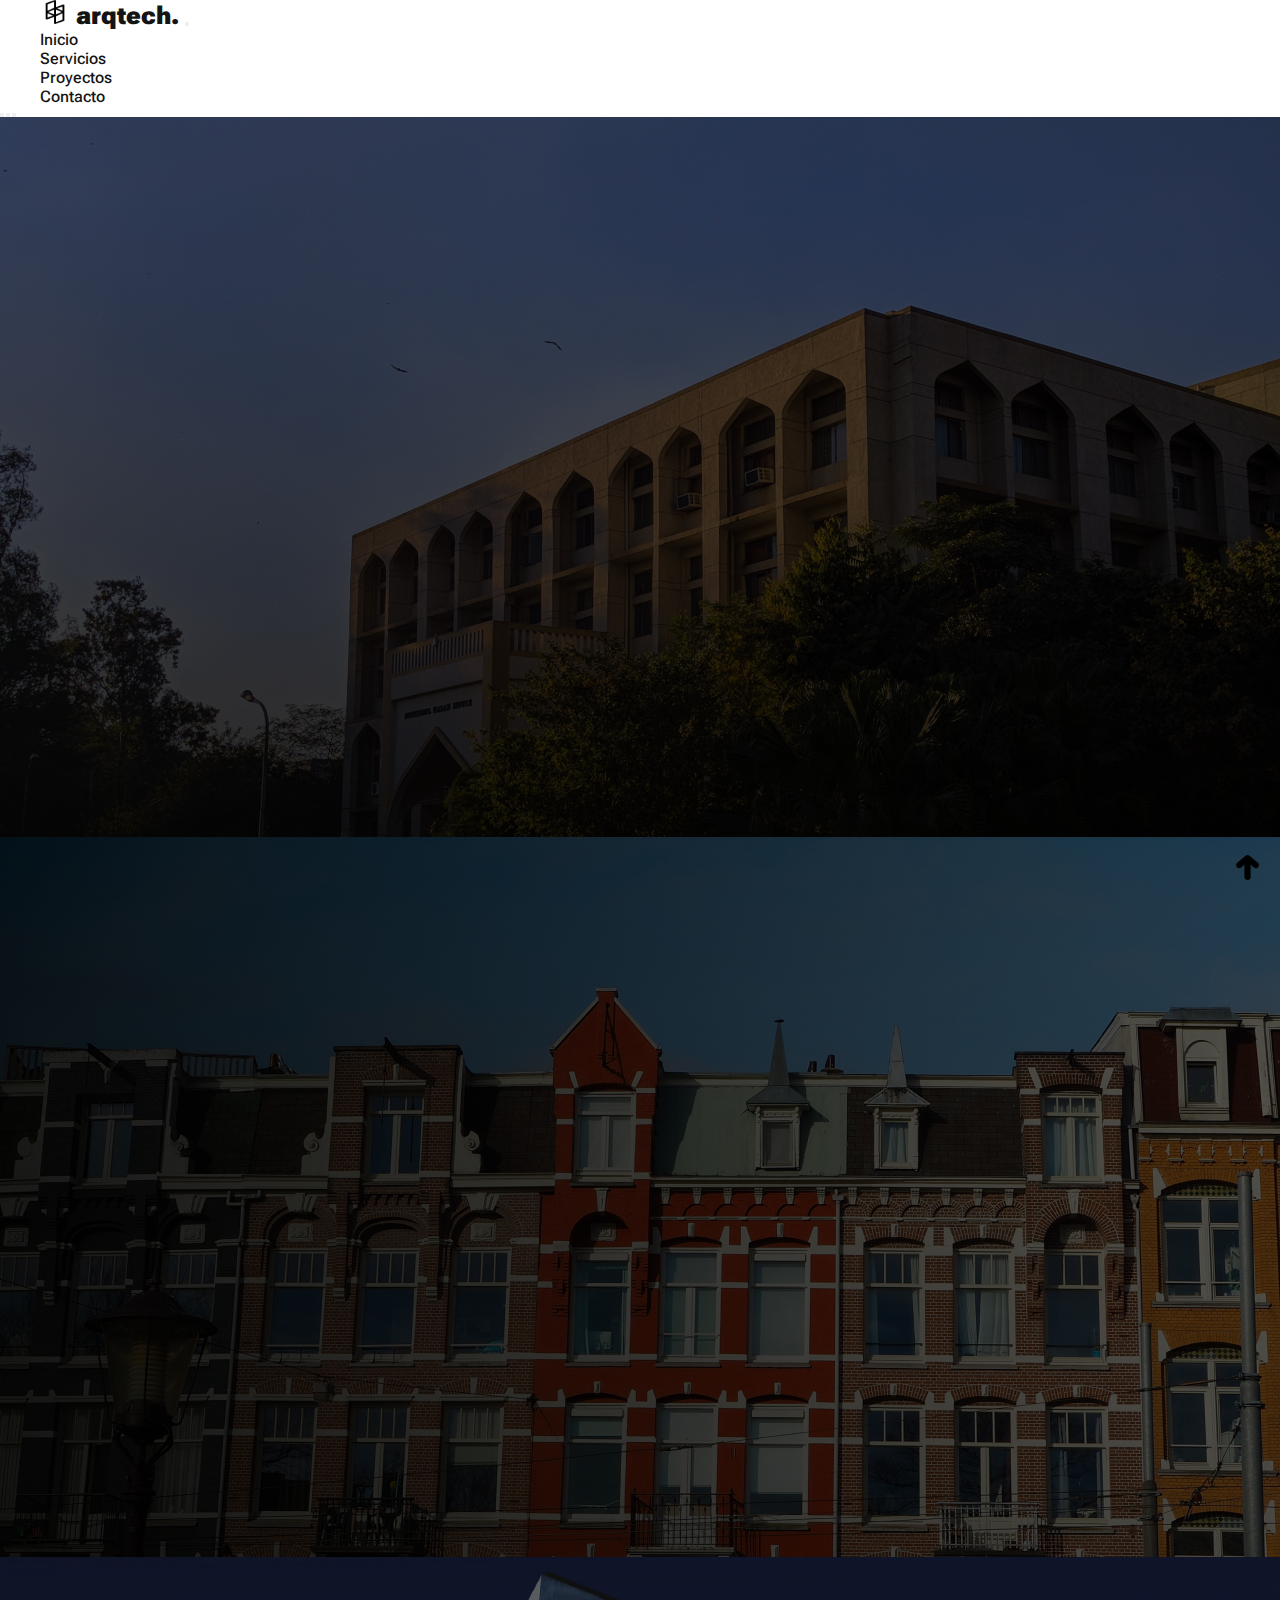
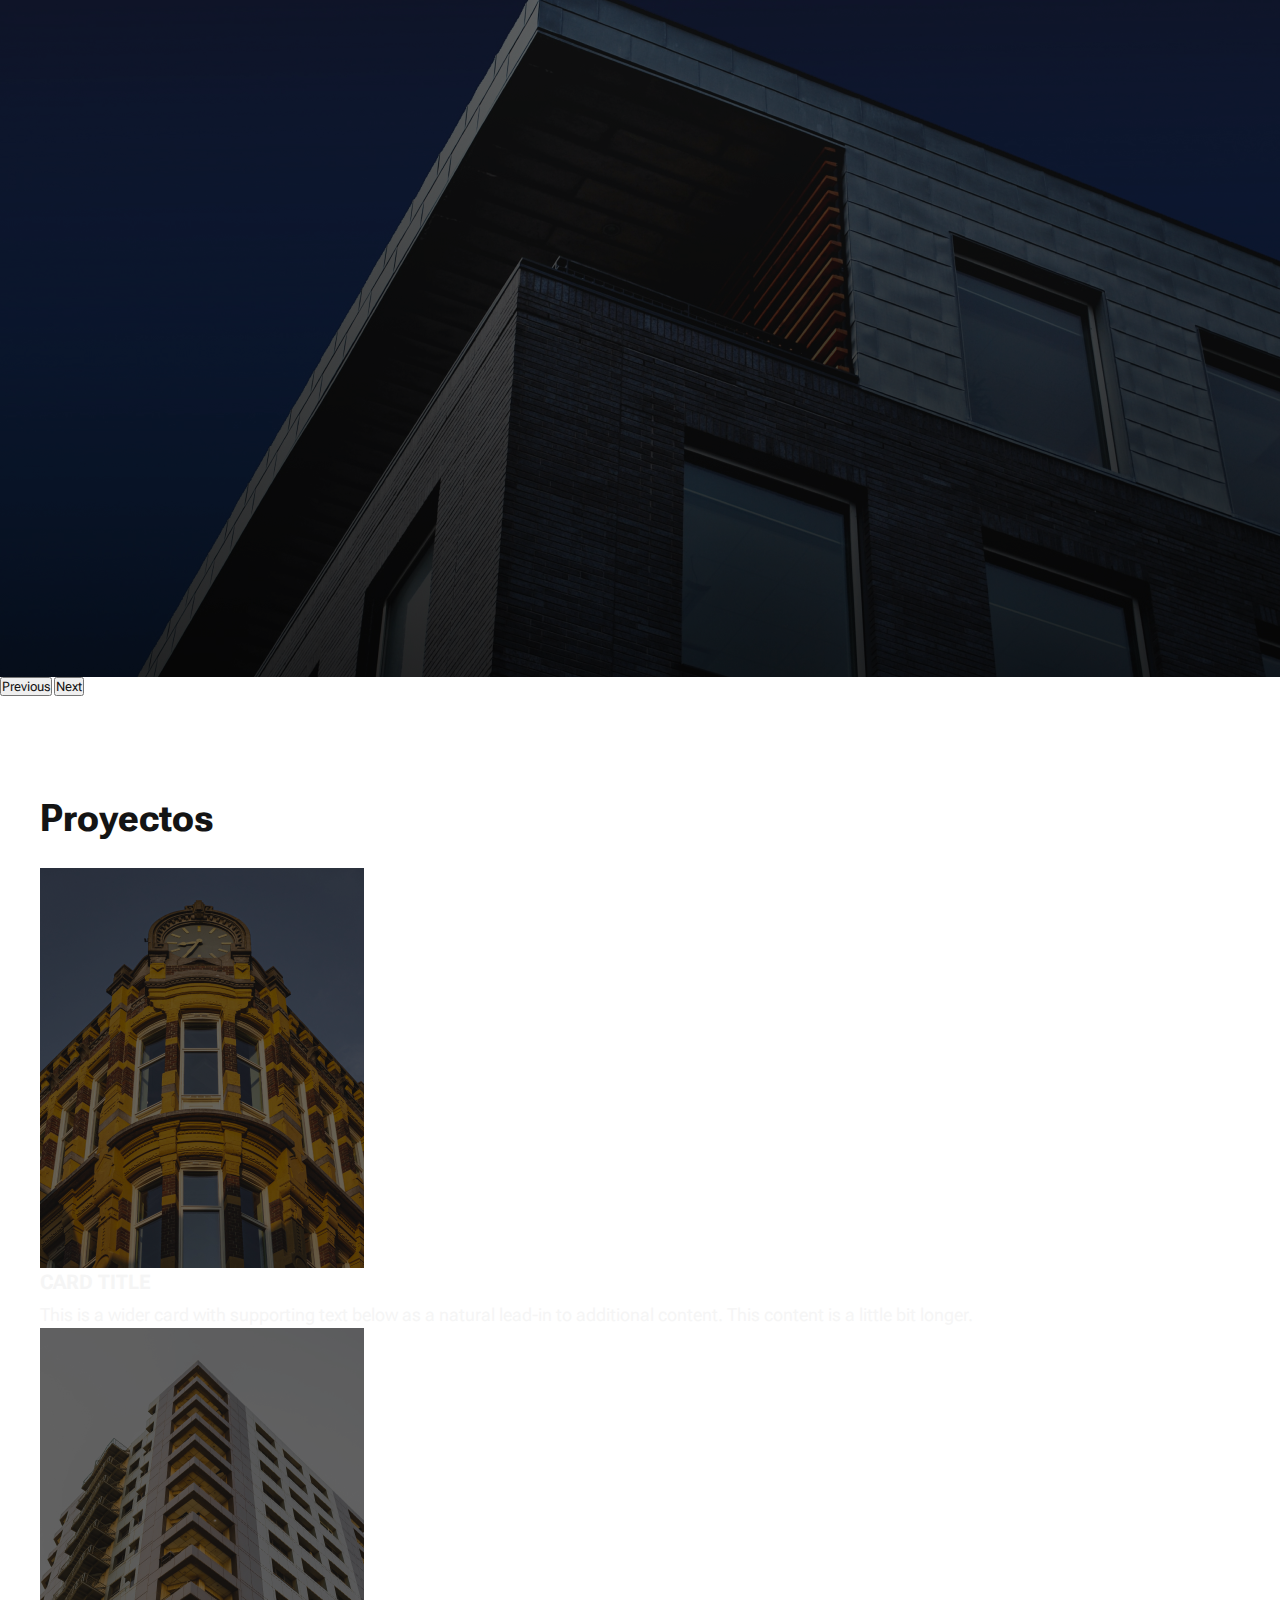
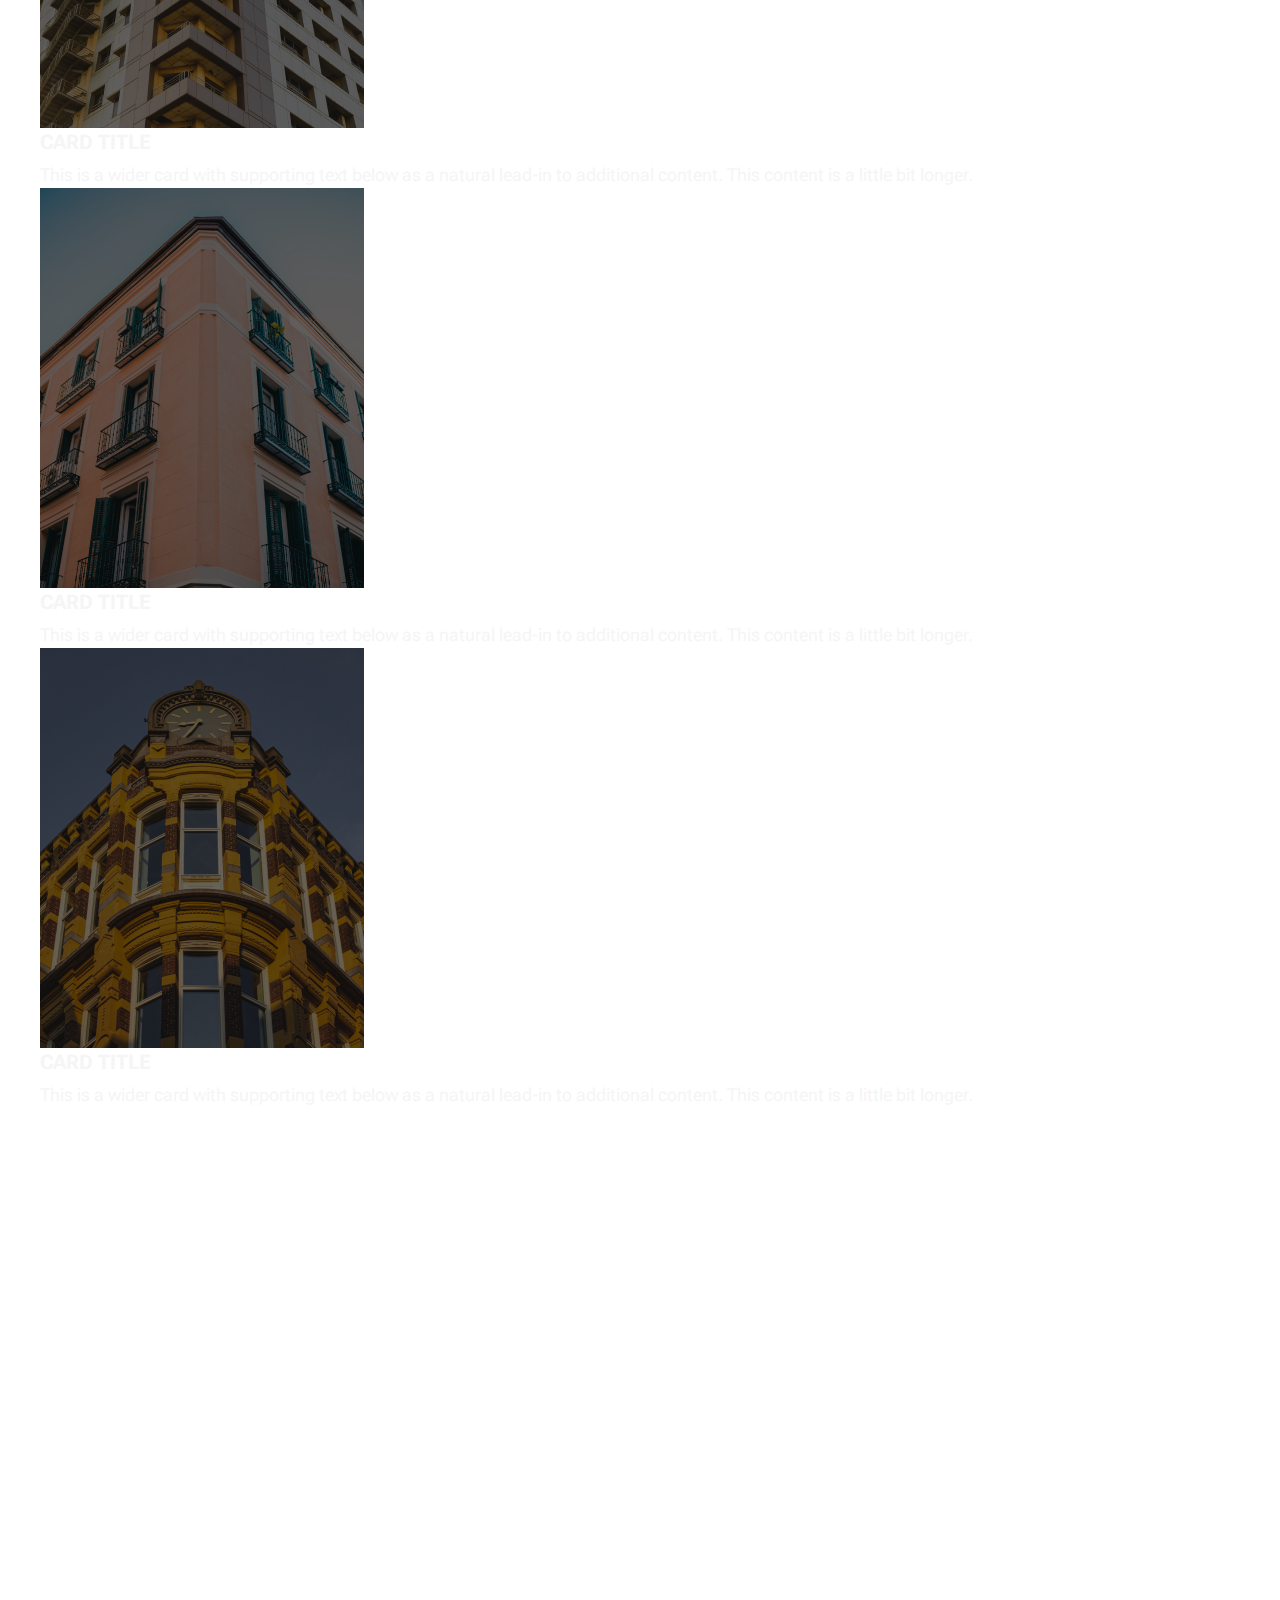
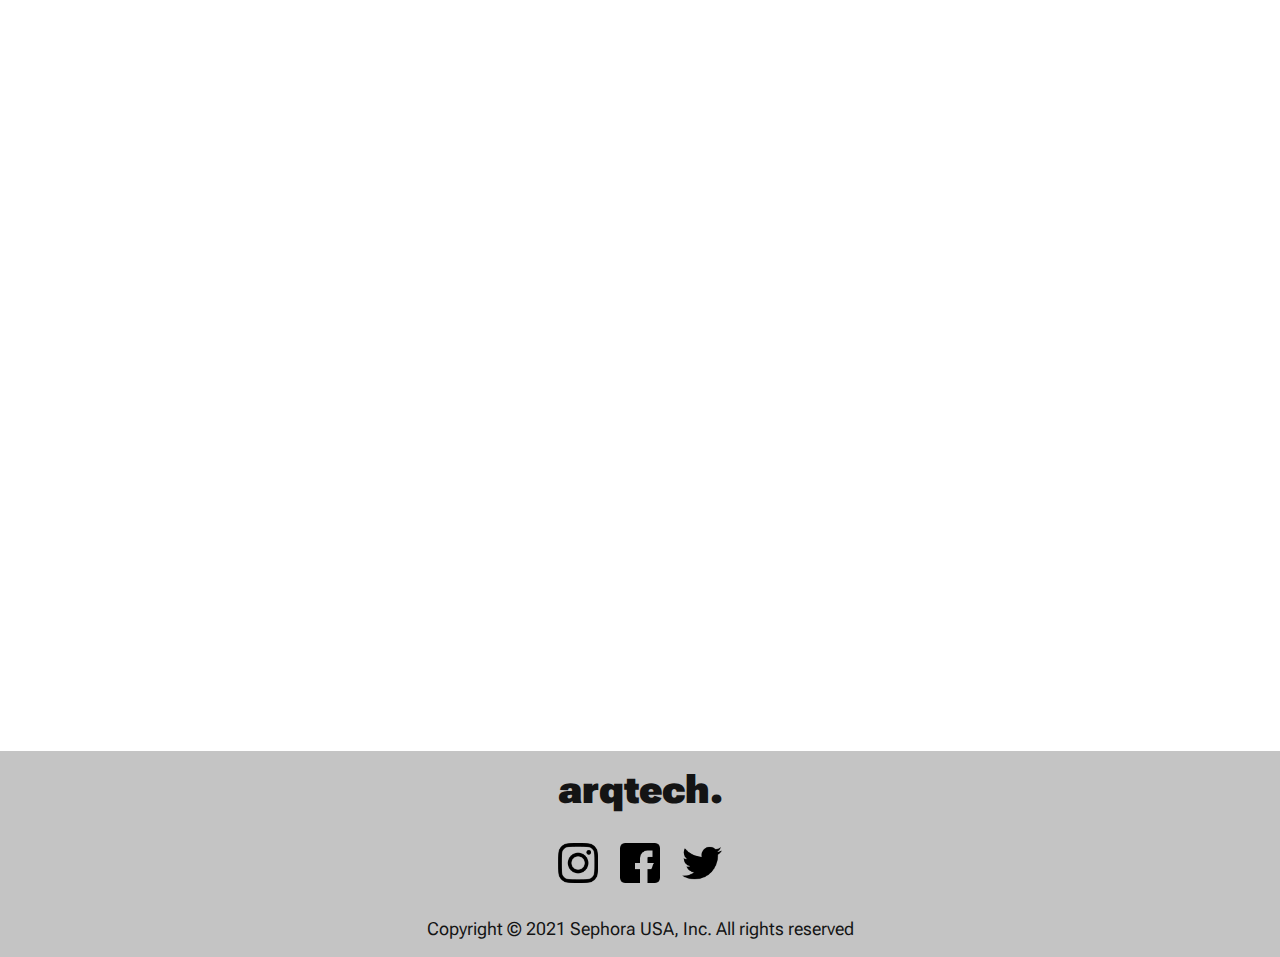
<file: index.html>
<!DOCTYPE html>
<html lang="es">

<head>
    <meta charset="UTF-8">
    <meta http-equiv="X-UA-Compatible" content="IE=edge">
    <meta name="viewport" content="width=device-width, initial-scale=1.0">
    <title>Inicio</title>

    <!-- favicon -->
    <link rel="shortcut icon" href="./assets/img/iconos/favicon.png" type="image/x-icon">
    <!-- bootstrap css -->
    <link href="https://cdn.jsdelivr.net/npm/bootstrap@5.2.0-beta1/dist/css/bootstrap.min.css" rel="stylesheet"
        integrity="sha384-0evHe/X+R7YkIZDRvuzKMRqM+OrBnVFBL6DOitfPri4tjfHxaWutUpFmBp4vmVor" crossorigin="anonymous">
    <!-- css -->
    <link rel="stylesheet" href="./css/style.css">
    <!-- google fonts -->
    <link rel="preconnect" href="https://fonts.googleapis.com">
    <link rel="preconnect" href="https://fonts.gstatic.com" crossorigin>
    <link href="https://fonts.googleapis.com/css2?family=Roboto+Flex:wght@400;500;600;700;900&display=swap"
        rel="stylesheet">
    <!-- animate css -->
    <link rel="stylesheet" href="https://cdnjs.cloudflare.com/ajax/libs/animate.css/4.1.1/animate.min.css">
</head>

<body>

    <div id="arriba"></div>
    <!-- header -->
    <header>
        <!-- HEADER BOOTSTRAP -->
        <nav class="navbar navbar-expand-lg contenedor">
            <div class="container">
                <!-- LOGO -->
                <a class="navbar-brand logo logoAnimado" href="./index.html">
                    <img src="./assets/img/iconos/favicon.png" alt="" width="30" height="24"
                        class="d-inline-block align-text-middle">
                    arqtech.
                </a>
                <!-- BOTON NAV MOBILE -->
                <button class="navbar-toggler" type="button" data-bs-toggle="collapse"
                    data-bs-target="#navbarSupportedContent" aria-controls="navbarSupportedContent"
                    aria-expanded="false" aria-label="Toggle navigation">
                    <span class="navbar-toggler-icon"></span>
                </button>
                <!-- MENU DE LISTAS ACA ESTA EL PROBLEMA DE LA ALINEACION -->
                <div class="collapse navbar-collapse flex-grow-0 flex-grow-mod" id="navbarSupportedContent">
                    <ul class="navbar-nav me-auto mb-2 mb-lg-0 ">
                        <li class="nav-item">
                            <a class="nav-link active ps-5 letrasize" aria-current="page" href="./index.html">Inicio</a>
                        </li>
                        <li class="nav-item">
                            <a class="nav-link ps-5 letrasize" href="./pages/servicios.html">Servicios</a>
                        </li>
                        <li class="nav-item">
                            <a class="nav-link ps-5 letrasize" href="./pages/proyectos.html">Proyectos</a>
                        </li>
                        <li class="nav-item">
                            <a class="nav-link ps-5 letrasize" href="#contacto">Contacto</a>
                        </li>
                    </ul>
                </div>

            </div>
        </nav>
        <!-- FIN HEADER BOOTSTRP -->
    </header>

    <!-- main -->
    <main>

        <!-- hero carrousel bootstrap -->
        <section id="carouselExampleCaptions" class="carousel slide  mb-5" data-bs-ride="carousel">
            <div class="carousel-indicators">
                <button type="button" data-bs-target="#carouselExampleCaptions" data-bs-slide-to="0" class="active"
                    aria-current="true" aria-label="Slide 1"></button>
                <button type="button" data-bs-target="#carouselExampleCaptions" data-bs-slide-to="1"
                    aria-label="Slide 2"></button>
                <button type="button" data-bs-target="#carouselExampleCaptions" data-bs-slide-to="2"
                    aria-label="Slide 3"></button>
            </div>
            <!-- imagenes del carousel -->
            <div class="carousel-inner">
                <!-- slide #1 -->
                <div class="carousel-item active height-mod">
                    <img src="./assets/img/background/bgIndex.jpg" class="d-none d-sm-block w-100 img-filter"
                        alt="imagen de un edificio de arquitectura arabiga">
                    <img src="./assets/img/fotos/edificioRosa.jpg" class="d-block d-sm-none w-100 img-filter"
                        alt="imagen de un edificio rosa">
                    <div class="carousel-caption text-start d-md-block row">
                        <h2 class="col-lg-8 col-xl-6 my-4">Transformacion. dedicacion. realidad. arqtech.</h2>
                        <p class="col-lg-8 col-xl-6 mb-5 txtWhite">Amet minim mollit non deserunt ullamco est sit aliqua
                            dolor do amet sint. Velit
                            officia consequat duis enim velit mollit. Exercitation veniam consequat sunt nostrud amet.
                        </p>
                    </div>
                </div>
                <!-- slide #2 -->
                <div class="carousel-item height-mod">
                    <img src="./assets/img/background/bgProyectos.jpg" class="d-none d-sm-block w-100 img-filter"
                        alt="imagen de varios edificios con fachadas de ladrillo y colores">
                    <img src="./assets/img/fotos/edificioAmarillo.jpg" class="d-block d-sm-none w-100 img-filter"
                        alt="imagen de un edificio amarillo">
                    <div class="carousel-caption text-start d-md-block">
                        <h2 class="col-lg-8 col-xl-6 my-4">Quienes somos y que hacemos</h2>
                        <p class="col-lg-8 col-xl-6 mb-5 txtWhite">En arqtech. somos un equipo interdisciplinar de
                            diseño, comprometidos en la creación
                            de arquitectura innovadora adaptada a cada usuario.</p>
                    </div>
                </div>
                <!-- slide #3 -->
                <div class="carousel-item height-mod">
                    <img src="./assets/img/background/bgServicios.jpg" class="d-none d-sm-block w-100 img-filter"
                        alt="imagen de la esquina de una casa moderna">
                    <img src="./assets/img/fotos/esquina.png" class="d-block d-sm-none w-100 img-filter" alt="...">
                    <div class="carousel-caption text-start d-md-block">
                        <h2 class="col-lg-8 col-xl-6 my-4">Proyectos y direccion de obra.</h2>
                        <p class="col-lg-8 col-xl-6 mb-5 txtWhite">Trabajamos bajo el concepto de lograr una utilización
                            óptima de
                            nuestros recursos,
                            para así poder maximizar la calidad de nuestros resultados.</p>
                    </div>
                </div>
            </div>
            <!-- final imagenes del carousel -->
            <button class="carousel-control-prev" type="button" data-bs-target="#carouselExampleCaptions"
                data-bs-slide="prev">
                <span class="carousel-control-prev-icon" aria-hidden="true"></span>
                <span class="visually-hidden">Previous</span>
            </button>
            <button class="carousel-control-next" type="button" data-bs-target="#carouselExampleCaptions"
                data-bs-slide="next">
                <span class="carousel-control-next-icon" aria-hidden="true"></span>
                <span class="visually-hidden">Next</span>
            </button>
        </section>

        <!-- tarjetas hacia proyectos bootstrap -->
        <section class="contenedor">
            <div class="container cards-margin-mod">
                <div class="row">

                    <h3>Proyectos</h3>
                    <a href="./pages/proyectos.html" class="col-xl-3 col-sm-6 mb-4">
                        <div class="card">
                            <img src="./assets/img/fotos/edificioAmarillo.jpg" class="card-img  img-filter" alt="imagen de un edificio amarillo">
                            <div class="card-img-overlay text-center d-flex flex-column justify-content-center">
                                <h5 class="card-title txtWhite fs-3">Card title</h5>
                                <p class="card-text txtWhite fs-4">This is a wider card with supporting text below as a
                                    natural lead-in to additional content. This content is a little bit longer.</p>
                            </div>
                        </div>
                    </a>
                    <a href="./pages/proyectos.html" class="col-xl-3 col-sm-6 mb-4">
                        <div class="card">
                            <img src="./assets/img/fotos/esquina.png" class="card-img  img-filter" alt="imagen de un edificio moderno">
                            <div class="card-img-overlay text-center d-flex flex-column justify-content-center">
                                <h5 class="card-title txtWhite fs-3">Card title</h5>
                                <p class="card-text txtWhite fs-4">This is a wider card with supporting text below as a
                                    natural lead-in to additional content. This content is a little bit longer.</p>
                            </div>
                        </div>
                    </a>
                    <a href="./pages/proyectos.html" class="col-xl-3 col-sm-6 mb-4">
                        <div class="card">
                            <img src="./assets/img/fotos/edificioRosa.jpg" class="card-img  img-filter" alt="imagen de un edificio rosa">
                            <div class="card-img-overlay text-center d-flex flex-column justify-content-center">
                                <h5 class="card-title txtWhite fs-3">Card title</h5>
                                <p class="card-text txtWhite fs-4">This is a wider card with supporting text below as a
                                    natural lead-in to additional content. This content is a little bit longer.</p>
                            </div>
                        </div>
                    </a>
                    <a href="./pages/proyectos.html" class="col-xl-3 col-sm-6 mb-4">
                        <div class="card">
                            <img src="./assets/img/fotos/edificioAmarillo.jpg" class="card-img  img-filter" alt="imagen de un edificio amarillo">
                            <div class="card-img-overlay text-center d-flex flex-column justify-content-center">
                                <h5 class="card-title txtWhite fs-3">Card title</h5>
                                <p class="card-text txtWhite fs-4">This is a wider card with supporting text below as a
                                    natural lead-in to additional content. This content is a little bit longer.</p>
                            </div>
                        </div>
                    </a>

                </div>
            </div>
            </div>
        </section>

        <!-- contenedor grid -->
        <section class="contenedor gridLayoutInicio">
            <!-- seccion hacia quienes somos y que hacemos -->
            <section class="justify-content-start verticalBox boxQuienesSomos wow animate__animated animate__zoomIn">
                <h3>Nuestro trabajo</h3>
                <p>Como estudio de arquitectura, realizamos proyectos y ejecución de obras de diferentes tipos y
                    escalas.</p>
                <p>Calidad, diseño y ubicación son nuestras premisas centrales para hacer arquitectura.</p>
                <p>Estas son las cualidades que se destacan en nuestros proyectos, diseñados con detalles estéticos,
                    materiales nobles y una excelente técnica constructiva.</p>
                <p>El equipo acompaña al cliente desde las ideas iniciales, hasta la materialización del espacio.</p>
                <div class="container-fluid">
                    <div class="row"><a class="col col-md-6 btn btn-outline-dark btn-lg py-3 px-5 mt-5 btn-mod" href="./pages/servicios.html"
                            role="button">Saber mas</a></div>
                </div>
            </section>
            <section class="verticalBox boxQueHacemos">
                <!-- tarjeta concepto -->
                <div class="tarjetaBox wow animate__animated animate__zoomIn">
                    <div class="iconBox bg1 centrar">
                        <img src="./assets/img/iconos/concepto.png"
                            alt="icono representando de manera abstracta un concepto" class="icono">
                    </div>
                    <div class="textBox">
                        <h5 class="cardTittle">CONCEPTO</h5>
                        <p>Lineamientos y criterios de diseño. Según presupuesto y necesidades. Transformación de las
                            ideas en proyecto de arquitectura.</p>
                    </div>
                </div>
                <!-- tarjeta proyecto -->
                <div class="tarjetaBox wow animate__animated animate__zoomIn">
                    <div class="iconBox bg2 centrar">
                        <img src="./assets/img/iconos/proyecto.png" alt="icono representando un plano" class="icono">
                    </div>
                    <div class="textBox">
                        <h5 class="cardTittle">PROYECTO</h5>
                        <p>Elaboración de documentación de obra. Obra nueva y remodelación. Documentación completa al
                            detalle.</p>
                    </div>
                </div>
                <!-- tarjeta direccion -->
                <div class="tarjetaBox  wow animate__animated animate__zoomIn">
                    <div class="iconBox bg3 centrar">
                        <img src="./assets/img/iconos/direccion.png" alt="icono representando un hombre con casco"
                            class="icono">
                    </div>
                    <div class="textBox">
                        <h5 class="cardTittle">DIRECCION</h5>
                        <p>Interpretación del proyecto ejecutivo y control de obra.</p>
                    </div>
                </div>
                <!-- tarjeta ejecucion -->
                <div class="tarjetaBox  wow animate__animated animate__zoomIn">
                    <div class="iconBox bg4 centrar">
                        <img src="./assets/img/iconos/ejecucion.png" alt="icono representando un muro de ladrillos"
                            class="icono">
                    </div>
                    <div class="textBox">
                        <h5 class="cardTittle">EJECUCION</h5>
                        <p>Administración de obra. Nos encargamos de realizar la logistica y gestion de todos lo
                            recursos necesarios para ejecutar tus obras.</p>
                    </div>
                </div>
            </section>

            <!-- ubicacion -->
            <section class="verticalBox boxUbicacion wow animate__animated animate__zoomIn">
                <h3>ubicacion</h3>
                <p>4517 Washington Ave. Manchester, Kentucky 39495</p>
                <p>(603) 555-0123</p>
                <p>georgia.young@example.com</p>
                <iframe
                    src="https://www.google.com/maps/embed?pb=!1m14!1m12!1m3!1d13101.777421080134!2d-58.49726015!3d-34.819918650000005!2m3!1f0!2f0!3f0!3m2!1i1024!2i768!4f13.1!5e0!3m2!1ses-419!2sar!4v1652384779746!5m2!1ses-419!2sar"
                    allowfullscreen="" loading="lazy" referrerpolicy="no-referrer-when-downgrade"></iframe>
            </section>


            <!-- contacto -->
            <section class="verticalBox boxContacto wow animate__animated animate__zoomIn">
                <h3 id="contacto">contacto</h3>
                <form action="">
                    <label for="name">Nombre completo</label>
                    <input id="name" type="text">

                    <label for="mail">Correo electronico</label>
                    <input id="mail" type="email">

                    <label for="phone">Telefono</label>
                    <input id="phone" type="text">

                    <label for="mensaje">Mensaje</label>
                    <textarea type="text" id="mensaje"></textarea>

                    <div class="container-fluid">
                        <div class="row"><a class="col col-md-6 btn btn-outline-dark btn-lg py-3 px-5 mt-5 btn-mod"
                                href="#" role="button">Enviar consulta</a></div>
                    </div>
                </form>
            </section>

        </section>
        <!-- final del grid layout -->
    </main>

    <!-- INICIO DEL FOOTER -->
    <footer class="bg1">
        <section class="contenedor">
            <h2 class="logo">arqtech.</h2>
            <div class="menuSocial">
                <a href="https://www.instagram.com"><img src="./assets/img/iconos/001-instagram.png"
                        alt="ir a instagram"></a>
                <a href="https://es-la.facebook.com"><img src="./assets/img/iconos/002-facebook.png"
                        alt="ir a facebook"></a>
                <a href="https://twitter.com"><img src="./assets/img/iconos/003-gorjeo.png" alt="ir a twitter"></a>
            </div>
            <p>Copyright © 2021 Sephora USA, Inc. All rights reserved</p>
        </section>
    </footer>
    <!-- FINAL DEL FOOTER -->

    <!-- boton para subir -->
    <div class="irArriba"><a class="centrar" href="#arriba"><img src="./assets/img/iconos/flechaSubir.png"
                alt="subir al inicio"></a></div>
    <!-- fin boton parasubir -->

    <!-- wow js -->
    <script src="./js/wow.min.js"></script>
    <script> new WOW().init(); </script>
    <!-- JavaScript Bundle with Popper -->
    <script src="https://cdn.jsdelivr.net/npm/bootstrap@5.2.0-beta1/dist/js/bootstrap.bundle.min.js" integrity="sha384-pprn3073KE6tl6bjs2QrFaJGz5/SUsLqktiwsUTF55Jfv3qYSDhgCecCxMW52nD2" crossorigin="anonymous"></script>

</body>

</html>
</file>
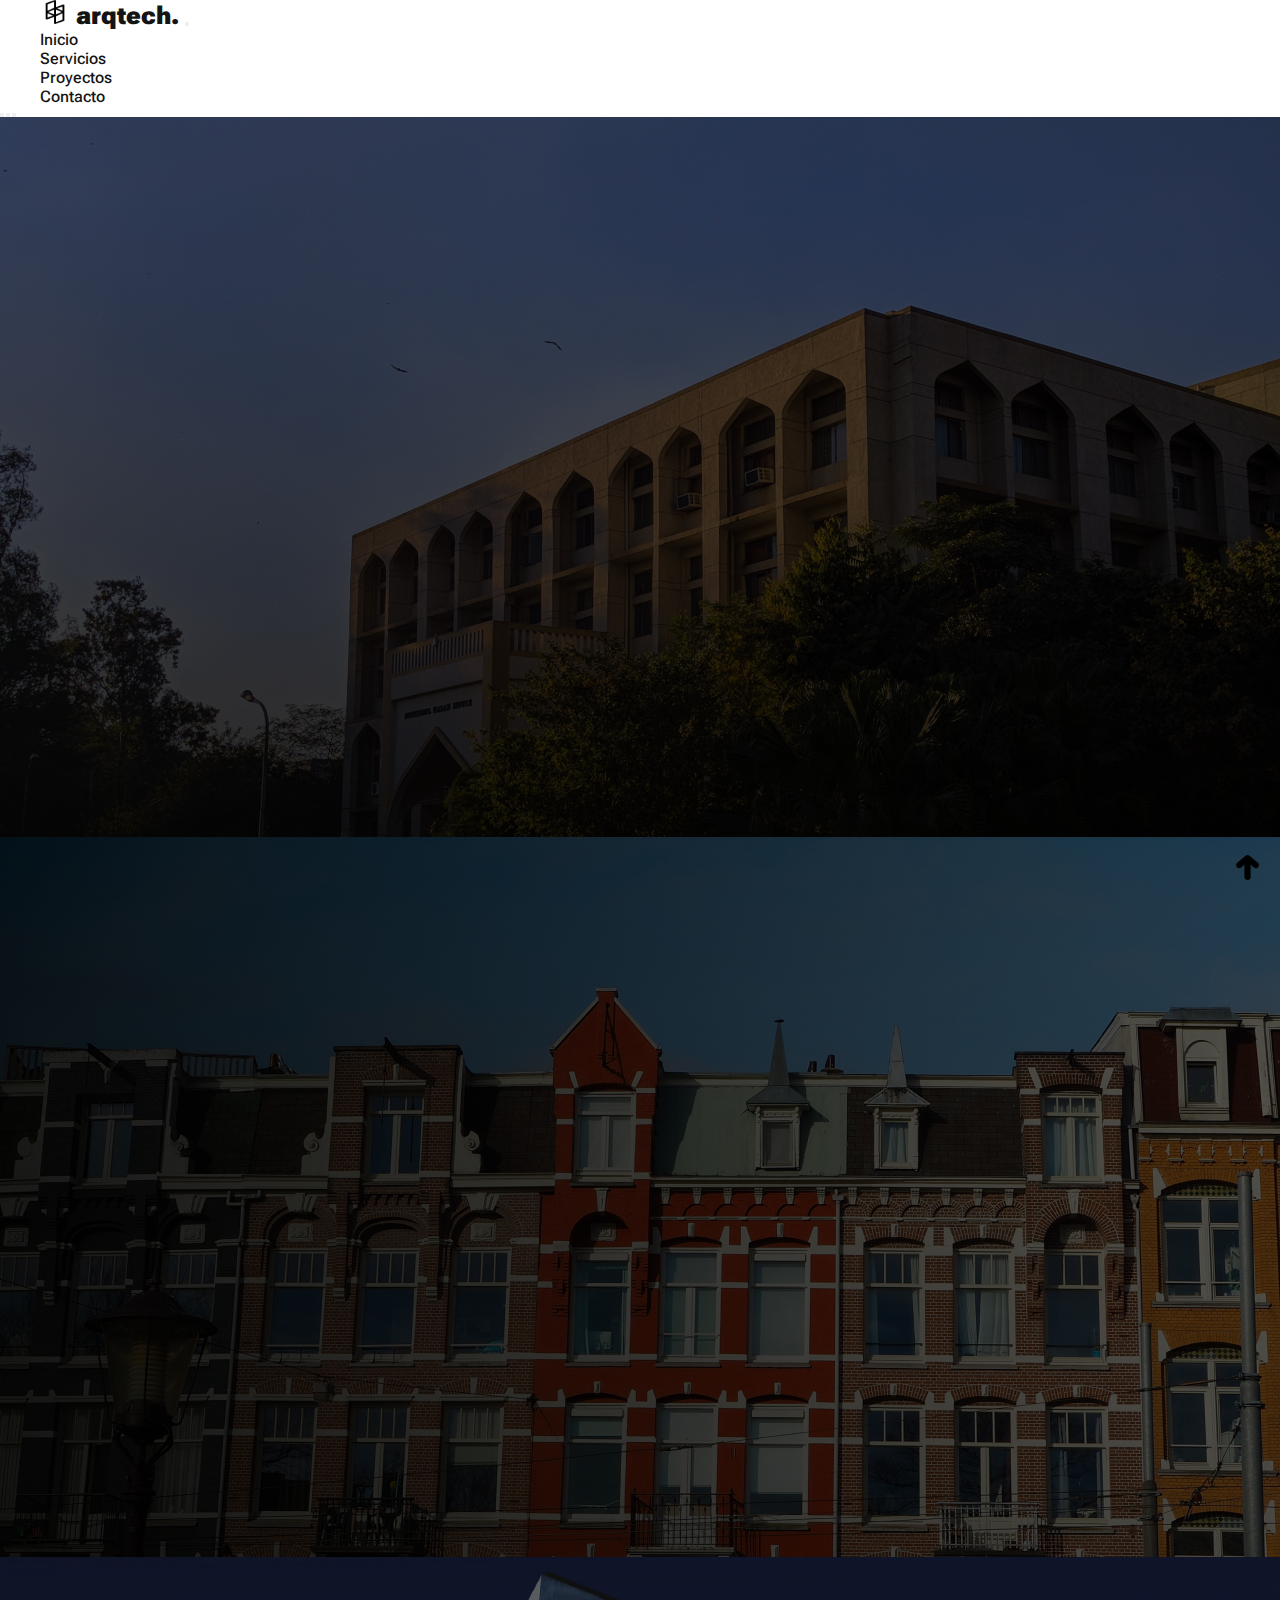
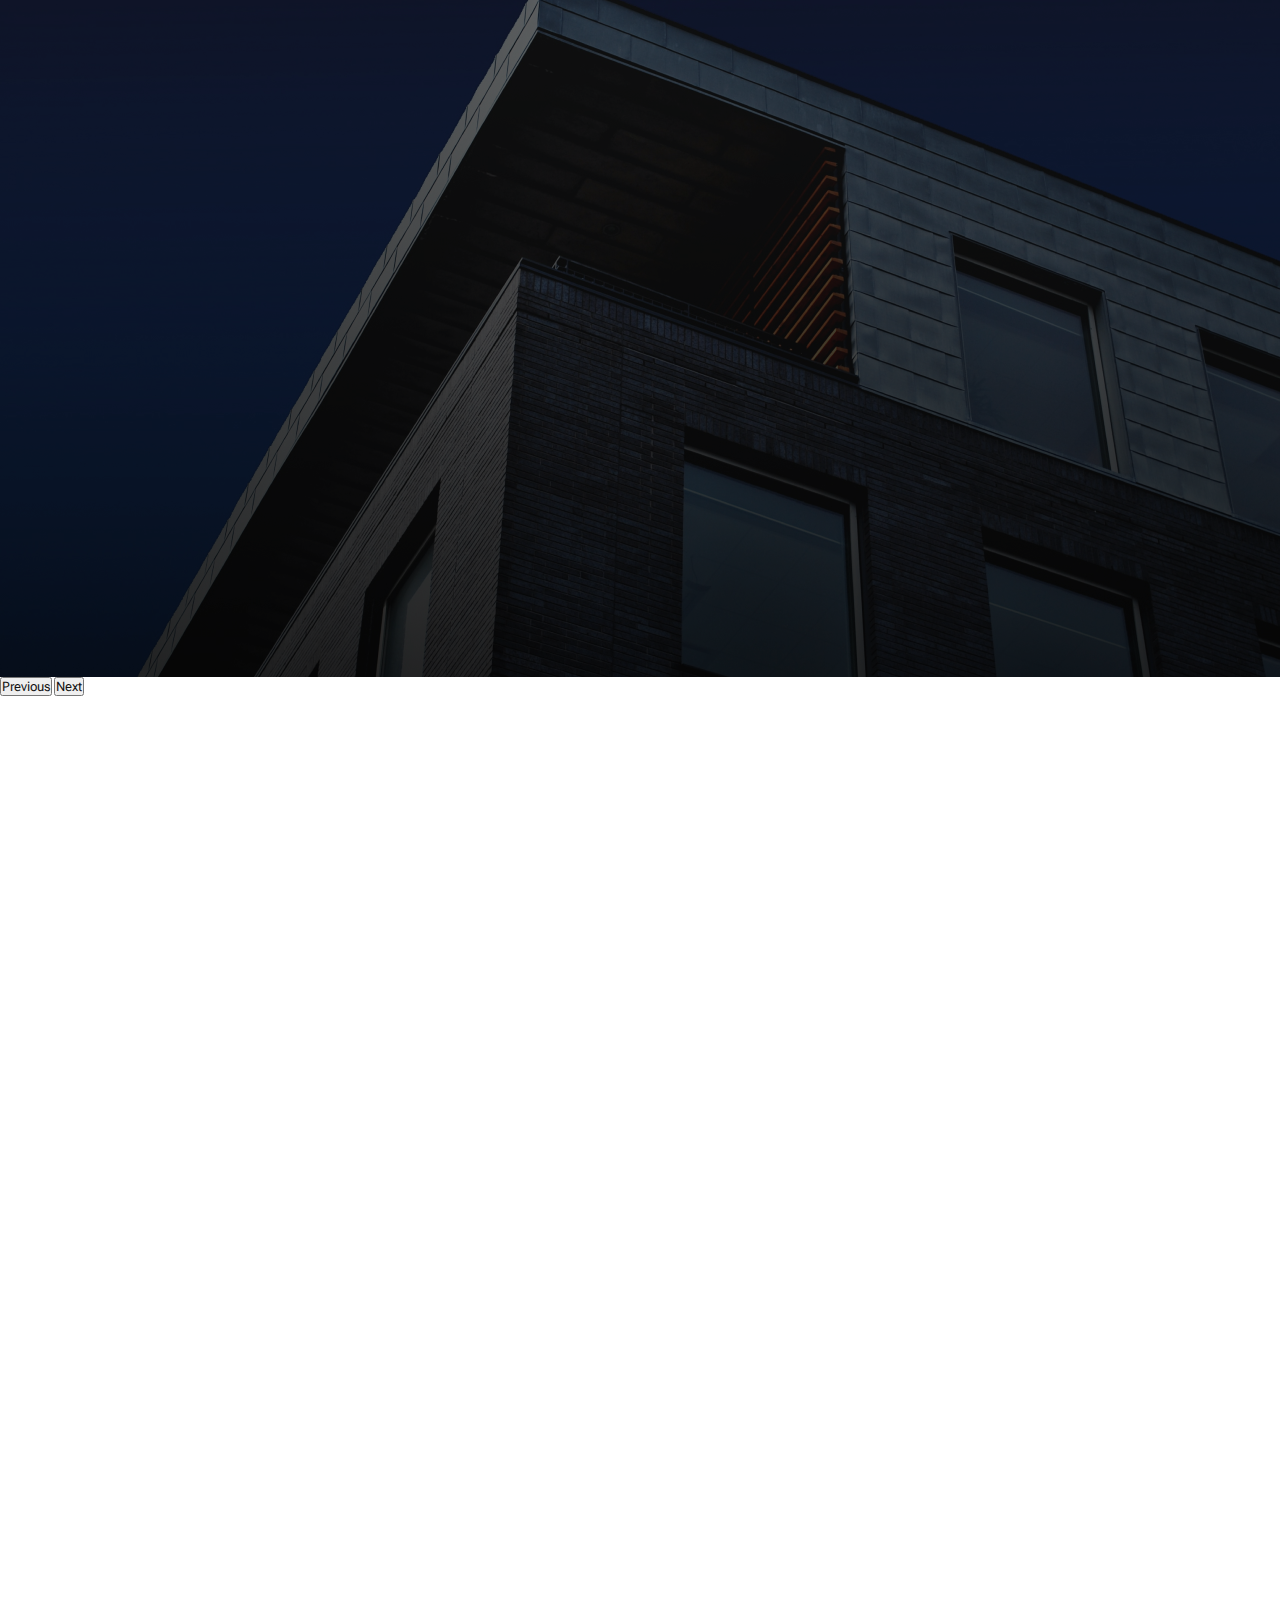
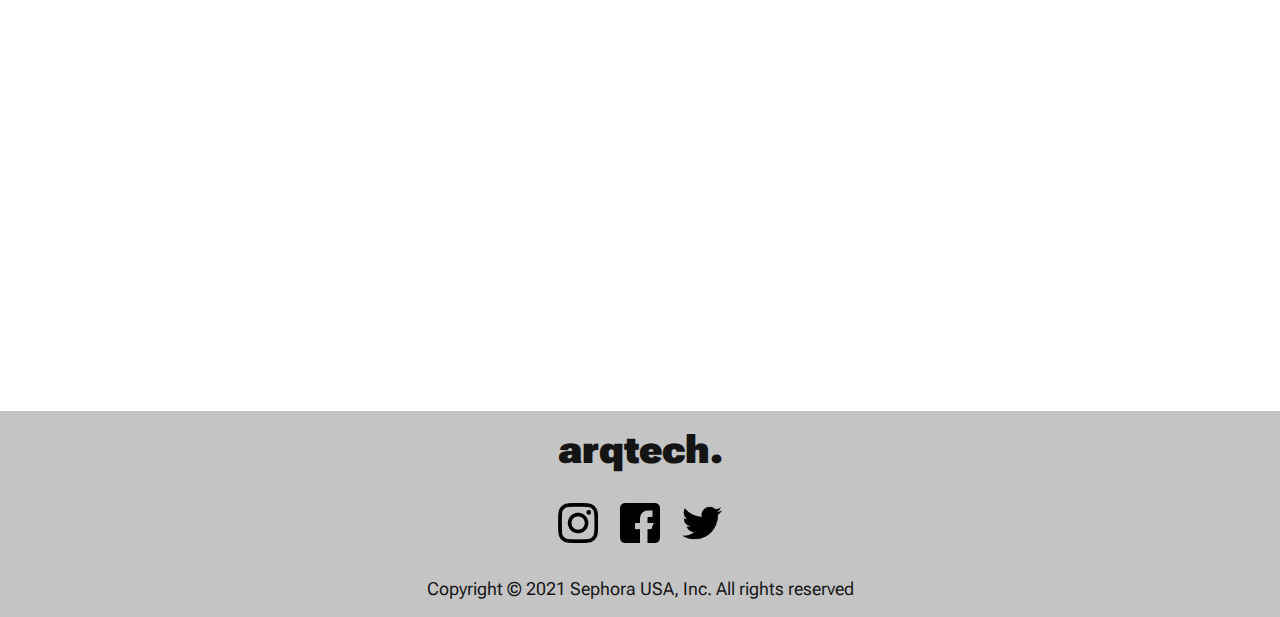
<file: pages/blog.html>
<!DOCTYPE html>
<html lang="es">

<head>
    <meta charset="UTF-8">
    <meta http-equiv="X-UA-Compatible" content="IE=edge">
    <meta name="viewport" content="width=device-width, initial-scale=1.0">
    <title>Blog</title>

    <!-- favicon -->
    <link rel="shortcut icon" href="../assets/img/iconos/favicon.png" type="image/x-icon">
    <!-- bootstrap css -->
    <link href="https://cdn.jsdelivr.net/npm/bootstrap@5.2.0-beta1/dist/css/bootstrap.min.css" rel="stylesheet"
        integrity="sha384-0evHe/X+R7YkIZDRvuzKMRqM+OrBnVFBL6DOitfPri4tjfHxaWutUpFmBp4vmVor" crossorigin="anonymous">
    <!-- css -->
    <link rel="stylesheet" href="../css/style.css">
    <!-- google fonts -->
    <link rel="preconnect" href="https://fonts.googleapis.com">
    <link rel="preconnect" href="https://fonts.gstatic.com" crossorigin>
    <link href="https://fonts.googleapis.com/css2?family=Roboto+Flex:wght@400;500;600;700;900&display=swap"
        rel="stylesheet">
    <!-- animate css -->
    <link rel="stylesheet" href="https://cdnjs.cloudflare.com/ajax/libs/animate.css/4.1.1/animate.min.css">

</head>

<body>

    <div id="arriba"></div>
    <!-- header -->
    <header>

        <!-- HEADER BOOTSTRAP -->
        <nav class="navbar navbar-expand-lg contenedor">
            <div class="container">
                <!-- LOGO -->
                <a class="navbar-brand logo logoAnimado" href="../index.html">
                    <img src="../assets/img/iconos/favicon.png" alt="" width="30" height="24"
                        class="d-inline-block align-text-middle">
                    arqtech.
                </a>
                <!-- BOTON NAV MOBILE -->
                <button class="navbar-toggler" type="button" data-bs-toggle="collapse"
                    data-bs-target="#navbarSupportedContent" aria-controls="navbarSupportedContent"
                    aria-expanded="false" aria-label="Toggle navigation">
                    <span class="navbar-toggler-icon"></span>
                </button>
                <!-- MENU DE LISTAS ACA ESTA EL PROBLEMA DE LA ALINEACION -->
                <div class="collapse navbar-collapse flex-grow-0 flex-grow-mod" id="navbarSupportedContent">
                    <ul class="navbar-nav me-auto mb-2 mb-lg-0 ">
                        <li class="nav-item">
                            <a class="nav-link ps-5 letrasize" aria-current="page" href="../index.html">Inicio</a>
                        </li>
                        <li class="nav-item">
                            <a class="nav-link active ps-5 letrasize" href="./sevicios.html">Servicios</a>
                        </li>
                        <li class="nav-item">
                            <a class="nav-link ps-5 letrasize" href="./proyectos.html">Proyectos</a>
                        </li>
                        <li class="nav-item">
                            <a class="nav-link ps-5 letrasize" href="#contacto">Contacto</a>
                        </li>
                    </ul>
                </div>

            </div>
        </nav>
        <!-- FIN HEADER BOOTSTRP -->
    </header>

    <!-- main -->

    <main>
        <!-- hero carrousel -->
        <section id="carouselExampleCaptions" class="carousel slide" data-bs-ride="carousel">
            <div class="carousel-indicators">
                <button type="button" data-bs-target="#carouselExampleCaptions" data-bs-slide-to="0" class="active"
                    aria-current="true" aria-label="Slide 1"></button>
                <button type="button" data-bs-target="#carouselExampleCaptions" data-bs-slide-to="1"
                    aria-label="Slide 2"></button>
                <button type="button" data-bs-target="#carouselExampleCaptions" data-bs-slide-to="2"
                    aria-label="Slide 3"></button>
            </div>
            <!-- imagenes del carousel -->
            <div class="carousel-inner">
                <!-- slide #1 -->
                <div class="carousel-item active height-mod">
                    <img src="../assets/img/background/bgIndex.jpg" class="d-none d-sm-block w-100 img-filter"
                        alt="...">
                    <img src="../assets/img/fotos/edificioRosa.jpg" class="d-block d-sm-none w-100 img-filter"
                        alt="...">
                    <div class="carousel-caption text-start d-md-block row">
                        <h2 class="col-lg-8 col-xl-6 my-4">Transformacion. dedicacion. realidad. arqtech.</h2>
                        <p class="col-lg-8 col-xl-6 mb-5 txtWhite">Amet minim mollit non deserunt ullamco est sit aliqua
                            dolor do amet sint. Velit
                            officia consequat duis enim velit mollit. Exercitation veniam consequat sunt nostrud amet.
                        </p>
                    </div>
                </div>
                <!-- slide #2 -->
                <div class="carousel-item height-mod">
                    <img src="../assets/img/background/bgProyectos.jpg" class="d-none d-sm-block w-100 img-filter"
                        alt="...">
                    <img src="../assets/img/fotos/edificioAmarillo.jpg" class="d-block d-sm-none w-100 img-filter"
                        alt="...">
                    <div class="carousel-caption text-start d-md-block">
                        <h2 class="col-lg-8 col-xl-6 my-4">Quienes somos y que hacemos</h2>
                        <p class="col-lg-8 col-xl-6 mb-5 txtWhite">En arqtech. somos un equipo interdisciplinar de
                            diseño, comprometidos en la creación
                            de arquitectura innovadora adaptada a cada usuario.</p>
                    </div>
                </div>
                <!-- slide #3 -->
                <div class="carousel-item height-mod">
                    <img src="../assets/img/background/bgServicios.jpg" class="d-none d-sm-block w-100 img-filter"
                        alt="...">
                    <img src="../assets/img/fotos/esquina.png" class="d-block d-sm-none w-100 img-filter" alt="...">
                    <div class="carousel-caption text-start d-md-block">
                        <h2 class="col-lg-8 col-xl-6 my-4">Proyectos y direccion de obra.</h2>
                        <p class="col-lg-8 col-xl-6 mb-5 txtWhite">Trabajamos bajo el concepto de lograr una utilización
                            óptima de
                            nuestros recursos,
                            para así poder maximizar la calidad de nuestros resultados.</p>
                    </div>
                </div>
            </div>
            <!-- final imagenes del carousel -->
            <button class="carousel-control-prev" type="button" data-bs-target="#carouselExampleCaptions"
                data-bs-slide="prev">
                <span class="carousel-control-prev-icon" aria-hidden="true"></span>
                <span class="visually-hidden">Previous</span>
            </button>
            <button class="carousel-control-next" type="button" data-bs-target="#carouselExampleCaptions"
                data-bs-slide="next">
                <span class="carousel-control-next-icon" aria-hidden="true"></span>
                <span class="visually-hidden">Next</span>
            </button>
        </section>

        <div class="contenedor gridLayoutServicios">
            <!-- Nuestro estudio -->
            <section class="verticalBox boxNuestroEstudio wow animate__animated animate__zoomIn">
                <h3>Nuestro estudio</h3>
                <p>arqtech. es un estudio de arquitectura, dedicado a la realización de obras de arquitectura enmarcadas
                    en una gestión integral, enfocándose en el desarrollo de emprendimientos de diferentes complejidades
                    y escalas, concentrándose particularmente en la vivienda unifamiliar.</p>
                <p>Somos un estudio de tres generaciones, en el que se combina la experiencia, el saber y la tradición
                    junto a la innovación y la experimentación.</p>
                <p>Trabajamos integrando la arquitectura y el interiorismo. Entendemos el diseño , en cualquiera de sus
                    manifestaciones como un valor agregado o un pensamiento construido que parte de un concepto intrinco
                    de cada proyecto.</p>
                <p>Si bien todos los proyectos desarrollados por el estudio comparten las mismas búsquedas dirigidas
                    hacia la construcción de un lenguaje arquitectónico propio y el desarrollo de una metodología de
                    trabajo común, cada uno de ellos son concebidos como una nueva oportunidad de reflexión sobre las
                    formas de hacer arquitectura, el análisis de nuevas tipologías, la relación con el entorno urbano y
                    una lectura del siempre cambiante contexto que rodea a la producción arquitectónica.</p>
            </section>

            

            <!-- ubicacion -->
            <section class="verticalBox boxUbicacion wow animate__animated animate__zoomIn">
                <h3>ubicacion</h3>
                <p>4517 Washington Ave. Manchester, Kentucky 39495</p>
                <p>(603) 555-0123</p>
                <p>georgia.young@example.com</p>
                <iframe
                    src="https://www.google.com/maps/embed?pb=!1m14!1m12!1m3!1d13101.777421080134!2d-58.49726015!3d-34.819918650000005!2m3!1f0!2f0!3f0!3m2!1i1024!2i768!4f13.1!5e0!3m2!1ses-419!2sar!4v1652384779746!5m2!1ses-419!2sar"
                    allowfullscreen="" loading="lazy" referrerpolicy="no-referrer-when-downgrade"></iframe>
            </section>

            <!-- contacto -->
            <section class="verticalBox boxContacto wow animate__animated animate__zoomIn">
                <h3 id="contacto">contacto</h3>
                <form action="">
                    <label for="name">Nombre completo</label>
                    <input id="name" type="text">

                    <label for="mail">Correo electronico</label>
                    <input id="mail" type="email">

                    <label for="phone">Telefono</label>
                    <input id="phone" type="text">

                    <label for="mensaje">Mensaje</label>
                    <textarea type="text" id="mensaje"></textarea>

                    <div class="container-fluid">
                        <div class="row"><a class="col col-md-6 btn btn-outline-dark btn-lg py-3 px-5 mt-5 btn-mod"
                                href="#" role="button">Saber mas</a></div>
                    </div>
                </form>
            </section>

        </div>
        <!-- final grid -->
    </main>

    <!-- INICIO DEL FOOTER -->
    <footer class="bg1">
        <section class="contenedor">
            <h2 class="logo">arqtech.</h2>
            <div class="menuSocial">
                <a href="https://www.instagram.com"><img src="../assets/img/iconos/001-instagram.png"
                        alt="ir a instagram"></a>
                <a href="https://es-la.facebook.com"><img src="../assets/img/iconos/002-facebook.png"
                        alt="ir a facebook"></a>
                <a href="https://twitter.com"><img src="../assets/img/iconos/003-gorjeo.png" alt="ir a twitter"></a>
            </div>
            <p>Copyright © 2021 Sephora USA, Inc. All rights reserved</p>
        </section>
    </footer>
    <!-- FINAL DEL FOOTER -->

    <!-- boton para subir -->
    <div class="irArriba"><a class="centrar" href="#arriba"><img src="../assets/img/iconos/flechaSubir.png"
                alt="subir al inicio"></a></div>
    <!-- fin boton parasubir -->

    <!-- wow js -->
    <script src="../js/wow.min.js"></script>
    <script> new WOW().init(); </script>
    <!-- JavaScript Bundle with Popper -->
    <script src="https://cdn.jsdelivr.net/npm/bootstrap@5.2.0-beta1/dist/js/bootstrap.bundle.min.js"
        integrity="sha384-pprn3073KE6tl6bjs2QrFaJGz5/SUsLqktiwsUTF55Jfv3qYSDhgCecCxMW52nD2"
        crossorigin="anonymous"></script>

</body>

</html>
</file>
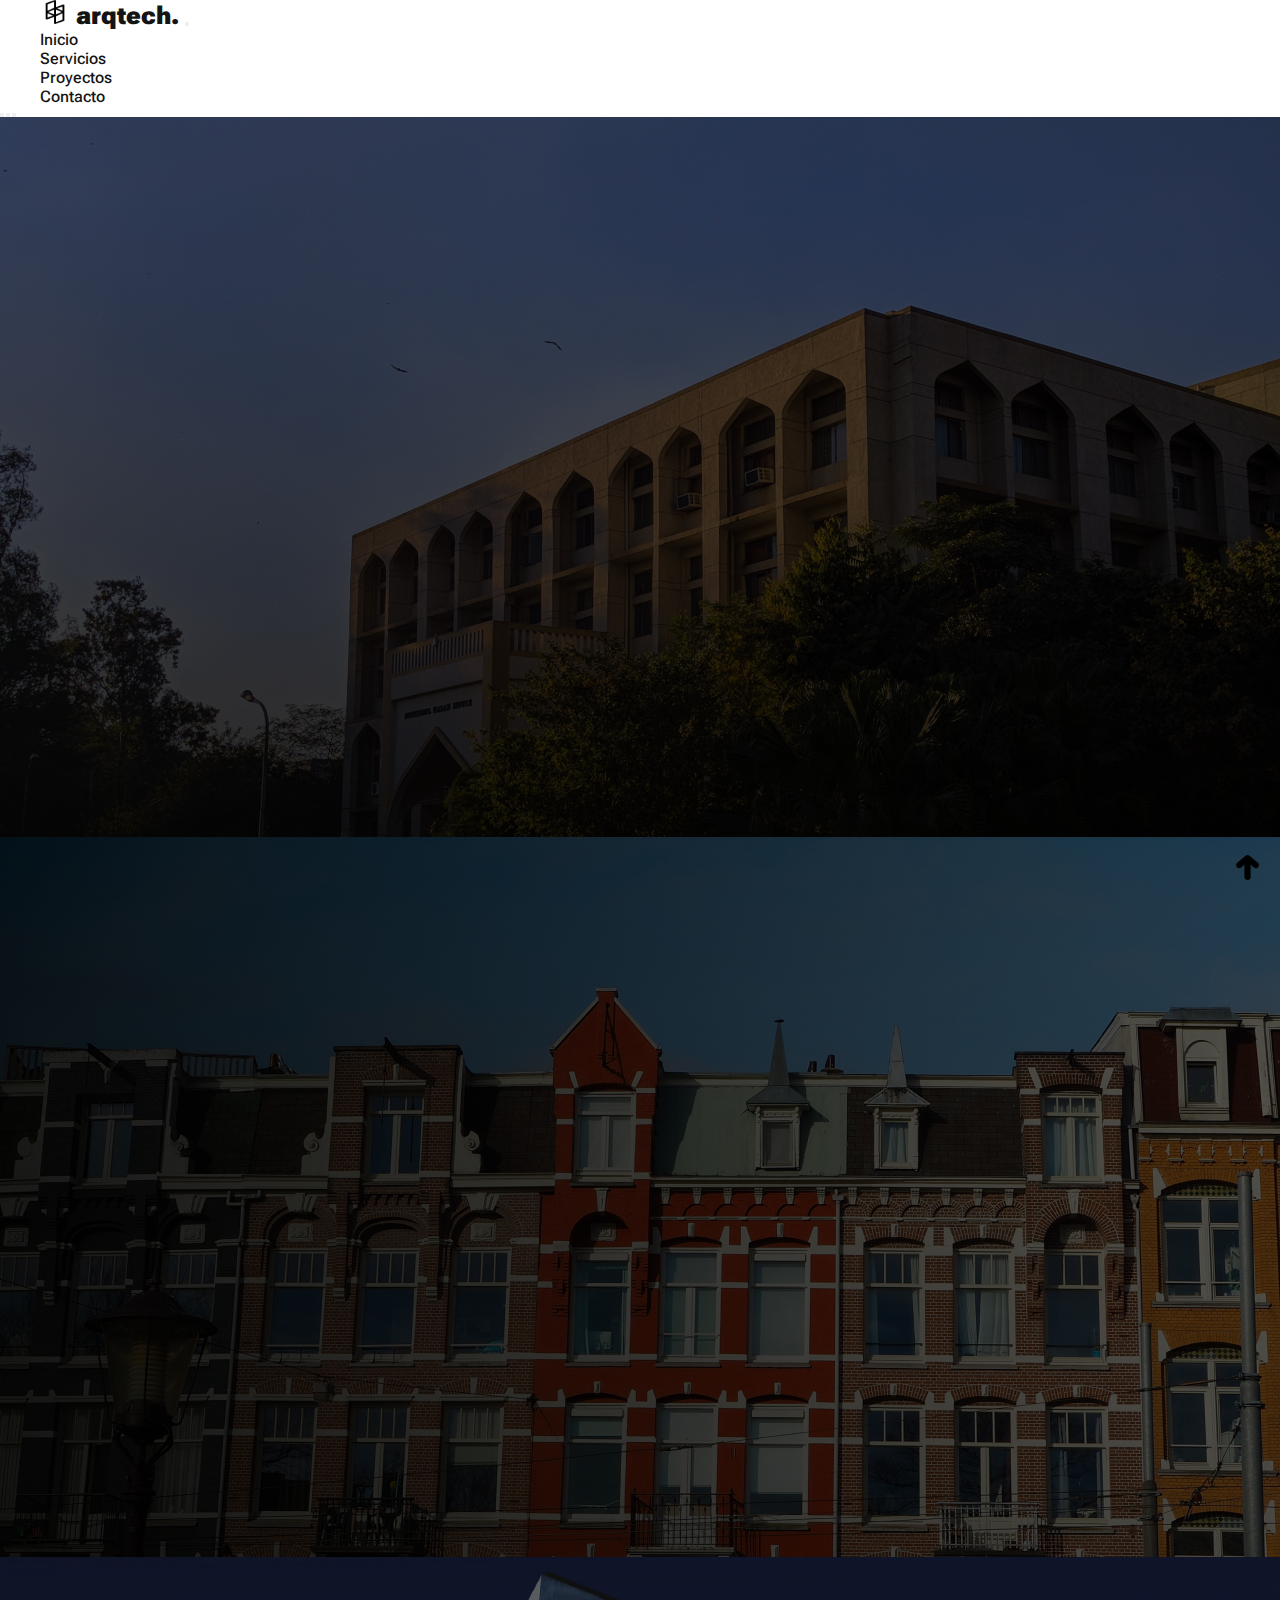
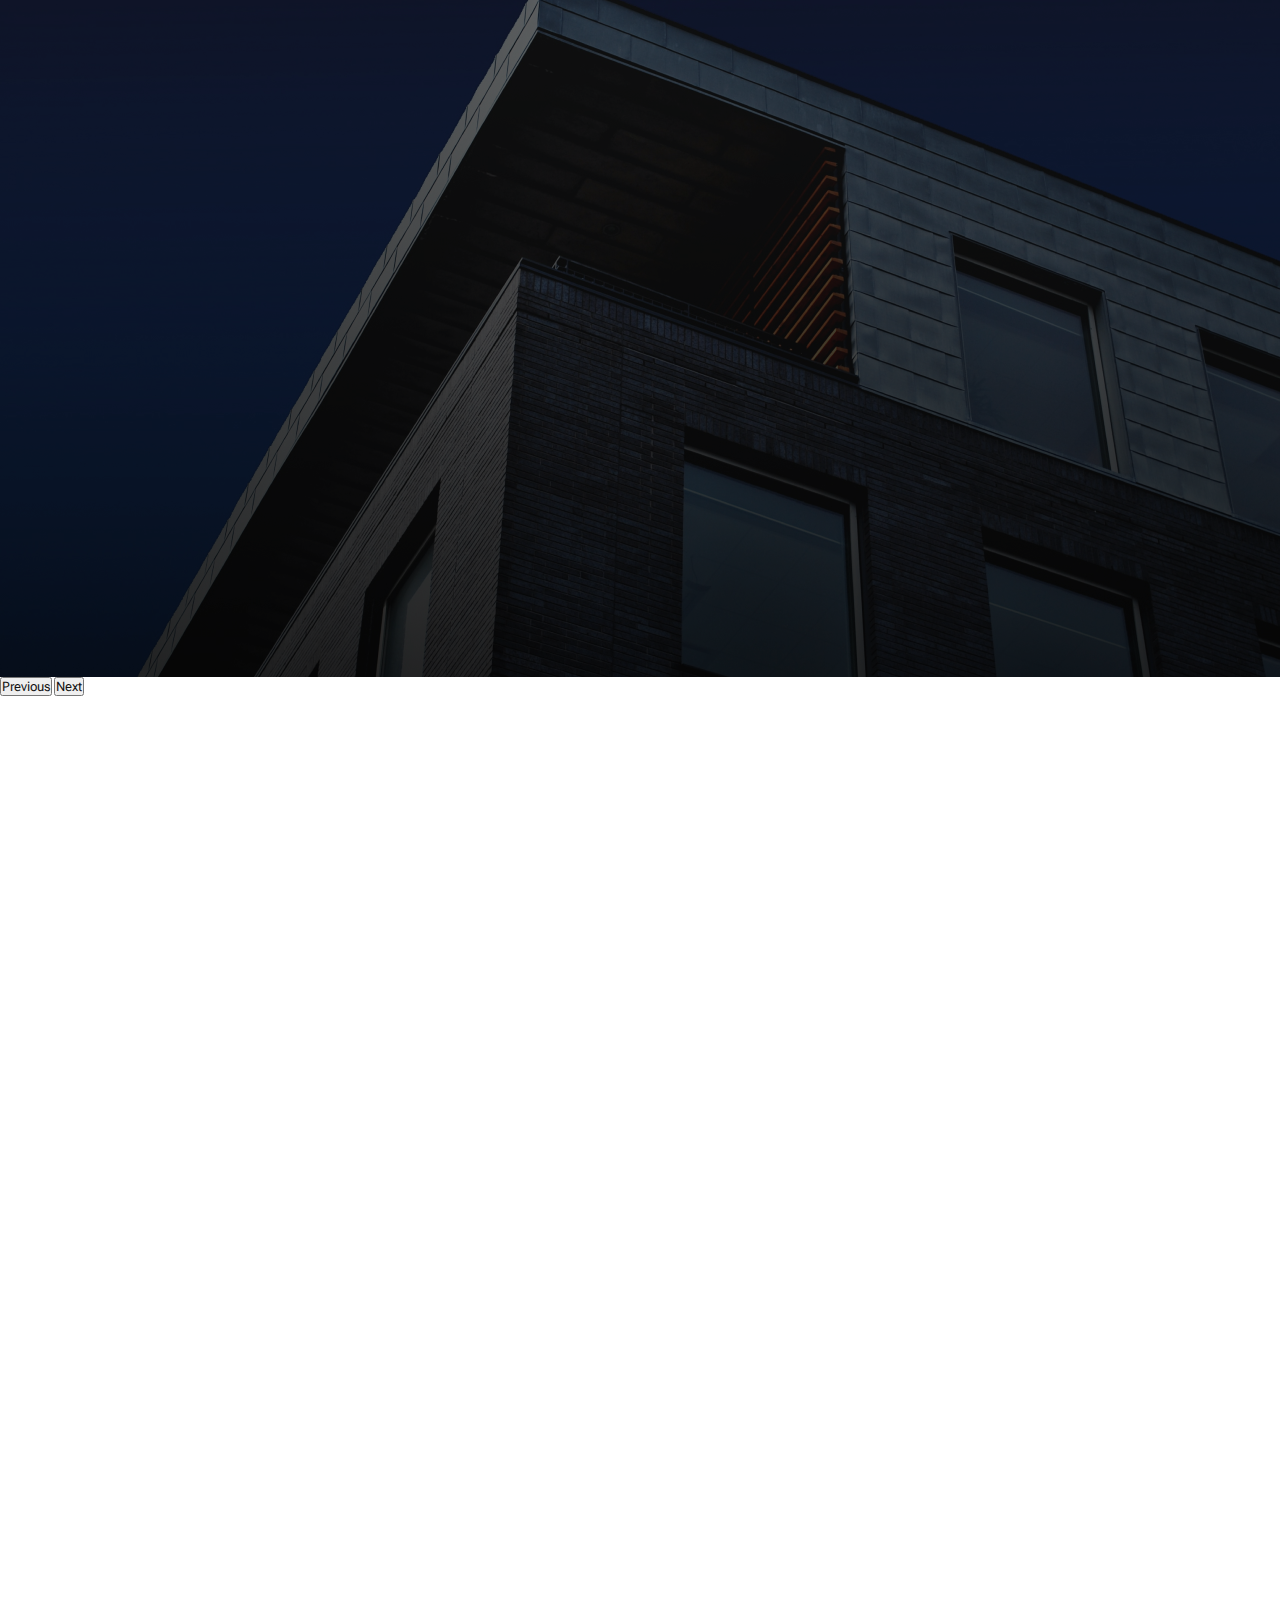
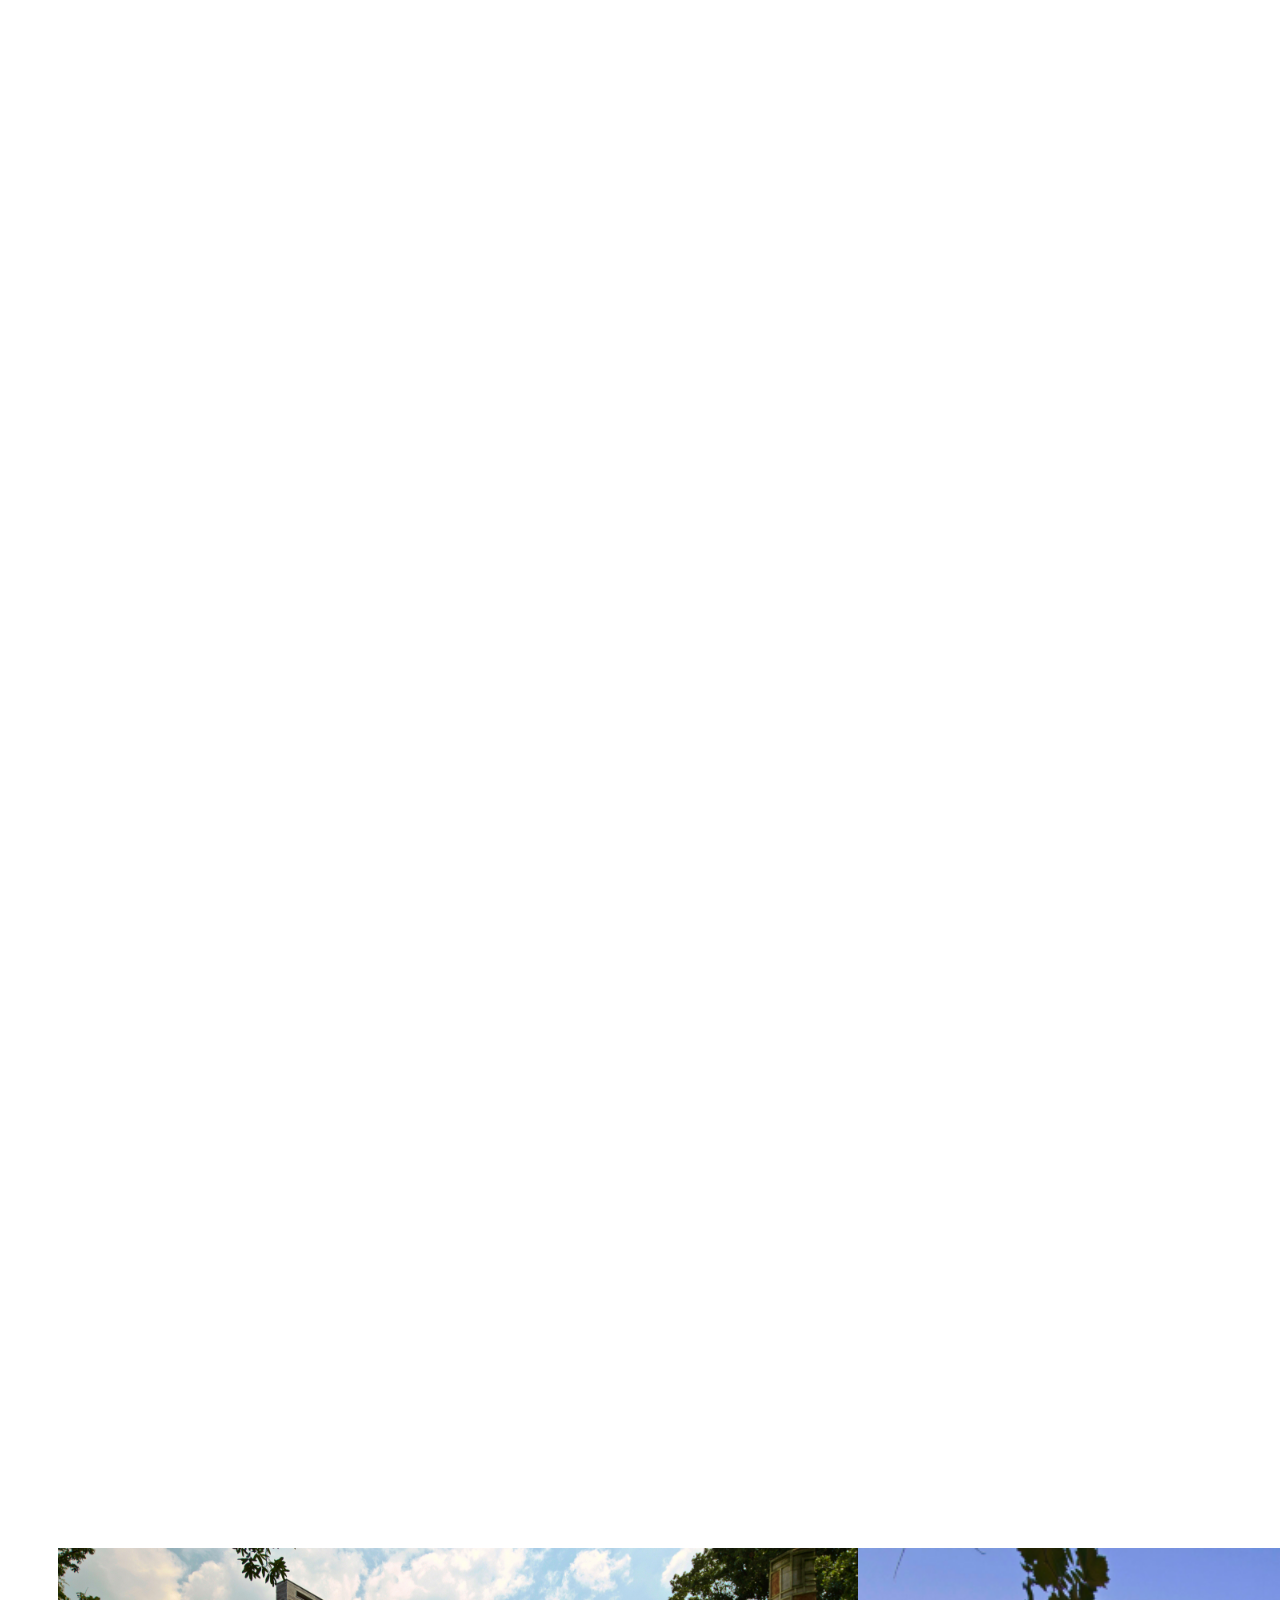
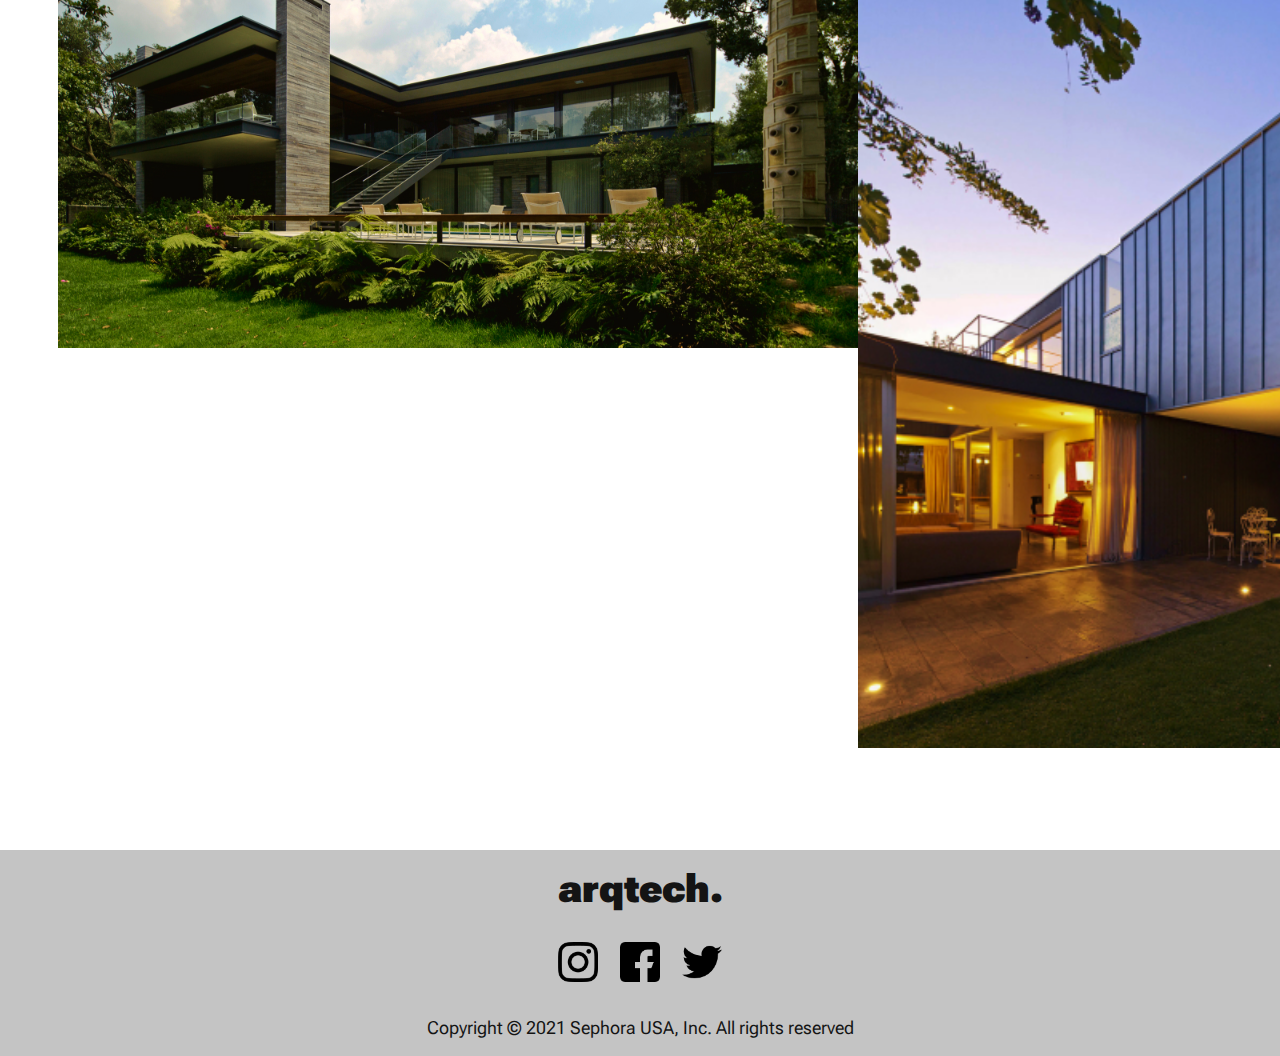
<file: pages/proyectos.html>
<!DOCTYPE html>
<html lang="es">

<head>
    <meta charset="UTF-8">
    <meta http-equiv="X-UA-Compatible" content="IE=edge">
    <meta name="viewport" content="width=device-width, initial-scale=1.0">
    <title>Proyectos</title>


    <!-- favicon -->
    <link rel="shortcut icon" href="../assets/img/iconos/favicon.png" type="image/x-icon">
    <!-- Bootstrap css -->
    <link href="https://cdn.jsdelivr.net/npm/bootstrap@5.2.0-beta1/dist/css/bootstrap.min.css" rel="stylesheet" integrity="sha384-0evHe/X+R7YkIZDRvuzKMRqM+OrBnVFBL6DOitfPri4tjfHxaWutUpFmBp4vmVor" crossorigin="anonymous">
    <!-- css -->
    <link rel="stylesheet" href="../css/style.css">
    <!-- google fonts -->
    <link rel="preconnect" href="https://fonts.googleapis.com">
    <link rel="preconnect" href="https://fonts.gstatic.com" crossorigin>
    <link href="https://fonts.googleapis.com/css2?family=Roboto+Flex:wght@400;500;600;700;900&display=swap"
        rel="stylesheet">
    <!-- animate css -->
    <link rel="stylesheet" href="https://cdnjs.cloudflare.com/ajax/libs/animate.css/4.1.1/animate.min.css">

</head>

<body>

    <div id="arriba"></div>
    <!-- header -->
    <header>

        <!-- HEADER BOOTSTRAP -->
        <nav class="navbar navbar-expand-lg contenedor">
            <div class="container">
                <!-- LOGO -->
                <a class="navbar-brand logo logoAnimado" href="../index.html">
                    <img src="../assets/img/iconos/favicon.png" alt="logo arqtech." width="30" height="24"
                        class="d-inline-block align-text-middle">
                    arqtech.
                </a>
                <!-- BOTON NAV MOBILE -->
                <button class="navbar-toggler" type="button" data-bs-toggle="collapse"
                    data-bs-target="#navbarSupportedContent" aria-controls="navbarSupportedContent"
                    aria-expanded="false" aria-label="Toggle navigation">
                    <span class="navbar-toggler-icon"></span>
                </button>
                <!-- MENU DE LISTAS ACA ESTA EL PROBLEMA DE LA ALINEACION -->
                <div class="collapse navbar-collapse flex-grow-0 flex-grow-mod" id="navbarSupportedContent">
                    <ul class="navbar-nav me-auto mb-2 mb-lg-0 ">
                        <li class="nav-item">
                            <a class="nav-link ps-5 letrasize" aria-current="page" href="../index.html">Inicio</a>
                        </li>
                        <li class="nav-item">
                            <a class="nav-link ps-5 letrasize" href="./servicios.html">Servicios</a>
                        </li>
                        <li class="nav-item">
                            <a class="nav-link active ps-5 letrasize" href="./proyectos.html">Proyectos</a>
                        </li>
                        <li class="nav-item">
                            <a class="nav-link ps-5 letrasize" href="#contacto">Contacto</a>
                        </li>
                    </ul>
                </div>

            </div>
        </nav>
        <!-- FIN HEADER BOOTSTRP -->
    </header>

    <!-- main -->

    <main>
        <!-- hero carrousel -->
        <section id="carouselExampleCaptions" class="carousel slide" data-bs-ride="carousel">
            <div class="carousel-indicators">
                <button type="button" data-bs-target="#carouselExampleCaptions" data-bs-slide-to="0" class="active"
                    aria-current="true" aria-label="Slide 1"></button>
                <button type="button" data-bs-target="#carouselExampleCaptions" data-bs-slide-to="1"
                    aria-label="Slide 2"></button>
                <button type="button" data-bs-target="#carouselExampleCaptions" data-bs-slide-to="2"
                    aria-label="Slide 3"></button>
            </div>
            <!-- imagenes del carousel -->
            <div class="carousel-inner">
                <!-- slide #1 -->
                <div class="carousel-item active height-mod">
                    <img src="../assets/img/background/bgIndex.jpg" class="d-none d-sm-block w-100 img-filter"
                        alt="imagen de un edificio de arquitectura arabiga">
                    <img src="../assets/img/fotos/edificioRosa.jpg" class="d-block d-sm-none w-100 img-filter"
                        alt="foto de un edificio rosa">
                    <div class="carousel-caption text-start d-md-block row">
                        <h2 class="col-lg-8 col-xl-6 my-4">Transformacion. dedicacion. realidad. arqtech.</h2>
                        <p class="col-lg-8 col-xl-6 mb-5 txtWhite">Amet minim mollit non deserunt ullamco est sit aliqua
                            dolor do amet sint. Velit
                            officia consequat duis enim velit mollit. Exercitation veniam consequat sunt nostrud amet.
                        </p>
                    </div>
                </div>
                <!-- slide #2 -->
                <div class="carousel-item height-mod">
                    <img src="../assets/img/background/bgProyectos.jpg" class="d-none d-sm-block w-100 img-filter"
                        alt="fachadas de colores y ladrillo">
                    <img src="../assets/img/fotos/edificioAmarillo.jpg" class="d-block d-sm-none w-100 img-filter"
                        alt="edificio amarillo">
                    <div class="carousel-caption text-start d-md-block">
                        <h2 class="col-lg-8 col-xl-6 my-4">Quienes somos y que hacemos</h2>
                        <p class="col-lg-8 col-xl-6 mb-5 txtWhite">En arqtech. somos un equipo interdisciplinar de
                            diseño, comprometidos en la creación
                            de arquitectura innovadora adaptada a cada usuario.</p>
                    </div>
                </div>
                <!-- slide #3 -->
                <div class="carousel-item height-mod">
                    <img src="../assets/img/background/bgServicios.jpg" class="d-none d-sm-block w-100 img-filter"
                        alt="foto de la esquina de un edificio">
                    <img src="../assets/img/fotos/esquina.png" class="d-block d-sm-none w-100 img-filter" alt="imagen de la esquina de un edificio">
                    <div class="carousel-caption text-start d-md-block">
                        <h2 class="col-lg-8 col-xl-6 my-4">Proyectos y direccion de obra.</h2>
                        <p class="col-lg-8 col-xl-6 mb-5 txtWhite">Trabajamos bajo el concepto de lograr una utilización
                            óptima de
                            nuestros recursos,
                            para así poder maximizar la calidad de nuestros resultados.</p>
                    </div>
                </div>
            </div>
            <!-- final imagenes del carousel -->
            <button class="carousel-control-prev" type="button" data-bs-target="#carouselExampleCaptions"
                data-bs-slide="prev">
                <span class="carousel-control-prev-icon" aria-hidden="true"></span>
                <span class="visually-hidden">Previous</span>
            </button>
            <button class="carousel-control-next" type="button" data-bs-target="#carouselExampleCaptions"
                data-bs-slide="next">
                <span class="carousel-control-next-icon" aria-hidden="true"></span>
                <span class="visually-hidden">Next</span>
            </button>
        </section>

        <!-- GALERIA DE PROYECTOS -->
        <div class="gridLayoutProyectos">
            <section class="tittle">
                <h3>Portfolio de proyectos</h3>
                <p>Aportamos soluciones innovadoras, explotando cada material al maximo, creando asi, una variedad de
                    alternativasa situaciones cotidianas</p>
            </section>

            <a href="#" data-bs-toggle="modal" data-bs-target="#box1"
                class="boxGaleria box1 boxGaleriaImg imgHorizontal wow animate__animated animate__fadeInLeft"><img
                    src="../assets/img/fotos/casaDosPisos.jpg" alt="casa de dos plantas en forma de l"></a>
                <!-- Modal -->
                    <div class="modal fade" id="box1" tabindex="-1" aria-labelledby="exampleModalLabel" aria-hidden="true">
                        <div class="modal-dialog">
                        <div class="modal-content modal-mod">
                            <div class="modal-body">
                                <img class="img-modal" src="../assets/img/fotos/casaDosPisos.jpg" alt="foto de una casa de dos pisos">
                            </div>
                        </div>
                        </div>
                    </div>
                <!--Fin Modal -->

            <div class="boxGaleria box2 centrar wow animate__animated animate__fadeInRight">
                <p>Lorem ipsum dolor sit, amet consectetur adipisicing elit. Dolorem, culpa!</p>
            </div>
            <a href="#" data-bs-toggle="modal" data-bs-target="#box3"
                class="boxGaleria box3 boxGaleriaImg imgVertical wow animate__animated animate__fadeInLeft"><img
                    src="../assets/img/fotos/casaModular.jpg" alt="Casa de dos plantas modular con patio"></a>
                    <!-- Modal -->
                    <div class="modal fade" id="box3" tabindex="-1" aria-labelledby="exampleModalLabel" aria-hidden="true">
                        <div class="modal-dialog">
                        <div class="modal-content modal-mod">
                            <div class="modal-body">
                                <img class="img-modal" src="../assets/img/fotos/casaModular.jpg" alt="casa moderna">
                            </div>
                        </div>
                        </div>
                    </div>
                <!--Fin Modal -->
            <div class="boxGaleria box4 centrar">
                <p>Lorem ipsum dolor sit, amet consectetur adipisicing elit. Dolorem, culpa!</p>
            </div>
            <a href="#" data-bs-toggle="modal" data-bs-target="#box5"
                class="boxGaleria box5 boxGaleriaImg imgVertical wow animate__animated animate__fadeInRight"><img
                    src="../assets/img/fotos/interior.jpg" alt="Living a lado de una escalera de hierro y madera"></a>
                    <!-- Modal -->
                    <div class="modal fade" id="box5" tabindex="-1" aria-labelledby="exampleModalLabel" aria-hidden="true">
                        <div class="modal-dialog">
                        <div class="modal-content modal-mod">
                            <div class="modal-body">
                                <img class="img-modal" src="../assets/img/fotos/interior.jpg" alt="interior de una casa">
                            </div>
                        </div>
                        </div>
                    </div>
                <!--Fin Modal -->
            <div class="boxGaleria box6 centrar wow animate__animated animate__fadeInLeft">
                <p>Lorem ipsum dolor sit, amet consectetur adipisicing elit. Dolorem, culpa!</p>
            </div>
            <a href="#" data-bs-toggle="modal" data-bs-target="#box7"
                class="boxGaleria box7 boxGaleriaImg imgHorizontal wow animate__animated animate__fadeInRight"><img
                    src="../assets/img/fotos/casaTejas.jpg" alt="Casa de estilo clasico con techo de tejas"></a>
                    <!-- Modal -->
                    <div class="modal fade" id="box7" tabindex="-1" aria-labelledby="exampleModalLabel" aria-hidden="true">
                        <div class="modal-dialog">
                        <div class="modal-content modal-mod">
                            <div class="modal-body">
                                <img class="img-modal" src="../assets/img/fotos/casaTejas.jpg" alt="casa con tejas">
                            </div>
                        </div>
                        </div>
                    </div>
                <!--Fin Modal -->
            <a href="#" data-bs-toggle="modal" data-bs-target="#box8"
                class="boxGaleria box8 boxGaleriaImg imgHorizontal wow animate__animated animate__fadeInLeft"><img
                    src="../assets/img/background/bgServicios.jpg"
                    alt="Imagen de la esquina de una casa con ladrillo a la vista"></a>
                    <!-- Modal -->
                    <div class="modal fade" id="box8" tabindex="-1" aria-labelledby="exampleModalLabel" aria-hidden="true">
                        <div class="modal-dialog">
                        <div class="modal-content modal-mod">
                            <div class="modal-body">
                                <img class="img-modal" src="../assets/img/background/bgServicios.jpg" alt="esquina de una casa moderna">
                            </div>
                        </div>
                        </div>
                    </div>
                <!--Fin Modal -->
            <a href="#" data-bs-toggle="modal" data-bs-target="#box9"
                class="boxGaleria box9 boxGaleriaImg imgHorizontal wow animate__animated animate__fadeInRight"><img
                    src="../assets/img/background/bgIndex.jpg" alt="Edificio con arquitectura arabe"></a>
                    <!-- Modal -->
                    <div class="modal fade" id="box9" tabindex="-1" aria-labelledby="exampleModalLabel" aria-hidden="true">
                        <div class="modal-dialog">
                        <div class="modal-content modal-mod">
                            <div class="modal-body">
                                <img class="img-modal" src="../assets/img/background/bgIndex.jpg" alt="edificio de arquitectura arabiga">
                            </div>
                        </div>
                        </div>
                    </div>
                <!--Fin Modal -->
            <div class="boxGaleria box10 centrar wow animate__animated animate__fadeInRight">
                <p>Lorem ipsum dolor sit, amet consectetur adipisicing elit. Dolorem, culpa!</p>
            </div>

            <!-- ubicacion -->
            <section class="verticalBox boxUbicacion wow animate__animated animate__zoomIn">
                <h3>ubicacion</h3>
                <p>4517 Washington Ave. Manchester, Kentucky 39495</p>
                <p>(603) 555-0123</p>
                <p>georgia.young@example.com</p>
                <iframe
                    src="https://www.google.com/maps/embed?pb=!1m14!1m12!1m3!1d13101.777421080134!2d-58.49726015!3d-34.819918650000005!2m3!1f0!2f0!3f0!3m2!1i1024!2i768!4f13.1!5e0!3m2!1ses-419!2sar!4v1652384779746!5m2!1ses-419!2sar"
                    allowfullscreen="" loading="lazy" referrerpolicy="no-referrer-when-downgrade"></iframe>
            </section>
            <!-- contacto -->
            <section class="verticalBox boxContacto wow animate__animated animate__zoomIn">
                <h3 id="contacto">contacto</h3>
                <form action="">
                    <label for="name">Nombre completo</label>
                    <input id="name" type="text">
                    <label for="mail">Correo electronico</label>
                    <input id="mail" type="email">
                    <label for="phone">Telefono</label>
                    <input id="phone" type="text">
                    <label for="mensaje">Mensaje</label>
                    <textarea type="text" id="mensaje"></textarea>
                    <div class="container-fluid">
                        <div class="row"><a class="col col-md-6 btn btn-outline-dark btn-lg py-3 px-5 mt-5 btn-mod"
                                href="#" role="button">Enviar consulta</a></div>
                    </div>
                </form>
            </section>

        </div>
    </main>

    <!-- INICIO DEL FOOTER -->
    <footer class="bg1">
        <section class="contenedor">
            <h2 class="logo">arqtech.</h2>
            <div class="menuSocial">
                <a href="https://www.instagram.com"><img src="../assets/img/iconos/001-instagram.png"
                        alt="ir a instagram"></a>
                <a href="https://es-la.facebook.com"><img src="../assets/img/iconos/002-facebook.png"
                        alt="ir a facebook"></a>
                <a href="https://twitter.com"><img src="../assets/img/iconos/003-gorjeo.png" alt="ir a twitter"></a>
            </div>
            <p>Copyright © 2021 Sephora USA, Inc. All rights reserved</p>
        </section>
    </footer>
    <!-- FINAL DEL FOOTER -->

    <!-- boton para subir -->
    <div class="irArriba"><a class="centrar" href="#arriba"><img src="../assets/img/iconos/flechaSubir.png"
                alt="subir al inicio"></a></div>
    <!-- fin boton parasubir -->

    <!-- wow js -->
    <script src="../js/wow.min.js"></script>
    <script> new WOW().init(); </script>
    <!-- JavaScript Bundle with Popper -->
    <script src="https://cdn.jsdelivr.net/npm/bootstrap@5.2.0-beta1/dist/js/bootstrap.bundle.min.js"
        integrity="sha384-pprn3073KE6tl6bjs2QrFaJGz5/SUsLqktiwsUTF55Jfv3qYSDhgCecCxMW52nD2"
        crossorigin="anonymous"></script>

</body>

</html>
</file>
<file: css/style.css>
/* ESTILOS BASICOS Y RESET */
* {
    margin: 0;
    padding: 0;
    text-decoration: none;
    list-style: none;
    font-family: 'Roboto Flex', sans-serif;
    scroll-behavior: smooth;
    box-sizing: border-box;
    color: #141414;
}

html {
    font-size: 62.5%;
}

header,
main,
footer {
    width: 100%;
}

/* FUENTES Y TEXTO */
/* FUENTES */

.logo {
    font-size: 2.5rem;
    font-weight: 900;
}

/* ANIMACION LOGO */
.logoAnimado {
    animation: animacionLogo 0.8s cubic-bezier(0.215, 0.610, 0.355, 1.000);
    animation-delay: 0.3s;
}

@keyframes animacionLogo {
    0% {
        letter-spacing: -1rem;
        transform: translateZ(-100px);
        opacity: 0;
    }

    50% {
        opacity: 0.6;
    }

    100% {
        transform: translateZ(0);
        opacity: 1;
        letter-spacing: normal;
    }
}

h2 {
    font-size: 4.8rem;
    font-weight: 700;
}

h3 {
    font-size: 3.8rem;
    font-weight: 700;
    margin-bottom: 2.8rem;
}

h5 {
    font-size: 2rem;
    text-transform: uppercase;
    margin-bottom: 0.7rem;
}


/* apratado para interno banner grid experimental */
.grid-banner{
    margin: 8rem 0 ;
    display: grid;
    grid-template-columns: repeat(24, auto);
    grid-template-rows: repeat(8, 60px);
    gap: 18px;
    padding: 0;
}

.caja1 {
    background: url("../assets/img/fotos/edificioAmarillo.jpg");
    grid-column: 1/5;
    grid-row: 1/5;
}
.caja2 {
    background: url("../assets/img/background/bgIndex.jpg");
    grid-column: 5/11;
    grid-row: 2/5;
}
.caja3 {
    background: url("../assets/img/background/bgProyectos.jpg");
    grid-column: 11/16;
    grid-row: 3/6;
}
.caja4 {
    background: url("../assets/img/background/bgServicios.jpg");
    grid-column: 19/25;
    grid-row: 1/4;
}
.caja5 {
    background: url("../assets/img/background/bgIndex.jpg");
    grid-column: 1/6;
    grid-row: 5/9;
}
.caja6 {
    background: url("../assets/img/background/bgIndex.jpg");
    grid-column: 6/11;
    grid-row: 5/8;
}
.caja7 {
    background: url("../assets/img/background/bgIndex.jpg");
    grid-column: 11/14;
    grid-row: 6/8;
}
.caja8 {
    background: url("../assets/img/background/bgIndex.jpg");
    grid-column: 14/16;
    grid-row: 6/7;
}
.caja9 {
    background: url("../assets/img/background/bgIndex.jpg");
    grid-column: 16/22;
    grid-row: 4/8;
}
.caja10 {
    background: url("../assets/img/fotos/esquina.png");
    grid-column: 22/24;
    grid-row: 4/6;
}
.caja11 {
    background: url("../assets/img/background/bgIndex.jpg");
    grid-column: 24/25;
    grid-row: 4/6;
}
.caja12 {
    background: url("../assets/img/background/bgIndex.jpg");
    grid-column: 22/25;
    grid-row: 6/9;
}
.caja13 {
    background: url("../assets/img/background/bgIndex.jpg");
    grid-column: 16/19;
    grid-row: 2/4;
}

.caja{
    background-color: darkslategrey;
    width: auto;
    height: auto;
    background-repeat: no-repeat;
    background-size: cover;
}

/* fin apratado para interno banner grid esperimental */


p{
    font-size: 1.8rem;
    line-height: 27px;
    /* margin-bottom: 3rem; */
}

/* CONTENEDORES GENERALES */
.contenedor {
    width: 100%;
    max-width: 1200px;
    margin: 0 auto;
}

.tittle {
    text-align: center;
    max-width: 80%;
    margin: 5rem auto;
}

.centrar {
    display: flex;
    justify-content: center;
    align-items: center;
}

.verticalBox {
    margin-top: 5rem;
    display: flex;
    flex-direction: column;
    justify-content: space-between;
}

/* Boton subir */
#arriba {
    position: absolute;
    top: 0;
}

.irArriba a {
    width: 100%;
    height: 100%;
}

.irArriba img {
    width: 45px;
    padding: 10px;
    border-radius: 5px;
    position: fixed;
    bottom: 10px;
    right: 10px;
    transition: all 0.3s;
}

.irArriba img:hover,
.menuSocial img:hover {
    background-color: #c4c4c4;
    animation: subirAnimacion ease-in 0.8s;
}

@keyframes subirAnimacion {
    0% {
        transform: scale(1, 1);
    }

    20% {
        transform: scale(1.2, 0.5);
    }

    40% {
        transform: scale(0.8, 1.2);
    }

    60% {
        transform: scale(1.3, 0.6);
    }

    80% {
        transform: scale(0.9, 1.1);
    }

    100% {
        transform: scale(1, 1);
    }
}

/* fin boton subir */

/* botones redes sociales */
.menuSocial {
    text-align: center;
    margin: 2rem 0;
}

.menuSocial img {
    width: 60px;
    padding: 10px;
    border-radius: 5px;
}

/* +++++++++++++++++++++++++++++++++++ SOLO INDEX.HTML ++++++++++++++++++++++++++++++++++++ */
/* ********************************** GRID LAYOUT INICIO ********************************** */
.gridLayoutInicio {
    display: grid;
    grid-template-areas:
        /* 4 columnas */
        "tittleCard tittleCard tittleCard tittleCard"
        "boxQuienesSomos boxQuienesSomos boxQueHacemos boxQueHacemos"
        "boxUbicacion boxUbicacion boxContacto boxContacto";
    grid-template-columns: repeat(4, 1fr);
    column-gap: 2rem;
    grid-template-rows: auto auto auto;
    padding: 0 18px;
}

.gridLayoutInicio .tittle {
    grid-area: tittleCard;
}

.boxQuienesSomos {
    grid-area: boxQuienesSomos;
}

.boxQueHacemos {
    grid-area: boxQueHacemos;
}

.boxUbicacion {
    grid-area: boxUbicacion;
}

.boxContacto {
    grid-area: boxContacto;
}

/* ********************************** FINAL GRID LAYOUT INICIO ********************************** */
/* +++++++++++++++++++++++++++++++++++ FINAL SOLO INDEX.HTML ++++++++++++++++++++++++++++++++++++ */

/* +++++++++++++++++++++++++++++++++++++ SOLO PROYECTOS.HTML ++++++++++++++++++++++++++++++++++++ */
/* ************************************ GRID LAYOUT PROYECTOS *********************************** */
.gridLayoutProyectos {
    width: 100%;
    max-width: 1200px;
    margin: 0 auto;
    display: grid;
    grid-template-areas:
        /* 6 columnas */
        "tittle tittle tittle tittle tittle tittle"
        "box1 box1 box1 box1 box2 box2"
        "box3 box3 box4 box4 box5 box5"
        "box6 box6 box7 box7 box7 box7"
        "box8 box8 box8 box8 box9 box9"
        "box8 box8 box8 box8 box10 box10"
        "box8 box8 box8 box8 box10 box10"
        "boxUbicacion boxUbicacion boxUbicacion boxContacto boxContacto boxContacto";
    grid-template-columns: repeat(6, 1fr);
    grid-template-rows: auto 400px 400px 400px 200px 200px 100px auto;
    padding: 0 18px;
}

.heroProyectos {
    grid-area: hero;
}

.gridLayoutProyectos .tittle {
    grid-area: tittle;
}

.box1 {
    grid-area: box1;
}

.box2 {
    grid-area: box2;
}

.box3 {
    grid-area: box3;
}

.box4 {
    grid-area: box4;
}

.box5 {
    grid-area: box5;
}

.box6 {
    grid-area: box6;
}

.box7 {
    grid-area: box7;
}

.box8 {
    grid-area: box8;
}

.box9 {
    grid-area: box9;
}

.box10 {
    grid-area: box10;
}

.boxGaleria {
    overflow: hidden;
}

.boxGaleriaImg {
    background-color: black;
}

.boxGaleria img {
    min-height: 100%;
    transition: opacity 0.35s;
}

.boxGaleriaImg:hover img {
    opacity: 0.3;
}

.box2,
.box4,
.box6,
.box10 {
    padding: 3rem;
    text-align: center;
}

.imgHorizontal img {
    max-width: 110%;
}

.imgVertical img {
    height: 100%;
}

/* ********************************** FINAL GRID LAYOUT PROYECTOS ******************************* */
/* +++++++++++++++++++++++++++++++++++ FINAL SOLO PROYECTOS.HTML ++++++++++++++++++++++++++++++++ */


/*++++++++++++++++++++++++++++++++++++++++ GRID SERVICIOS ++++++++++++++++++++++++++++++++++++++++*/
.gridLayoutServicios {
    display: grid;
    grid-template-areas:
        /* 2 columnas */
        "boxEstudio boxValores"
        "boxBanner boxBanner"
        "boxQuienesSomos boxQueHacemos"
        "boxUbicacion boxContacto";
    grid-template-columns: repeat(2, 1fr);
    grid-template-rows: auto auto auto auto;
    column-gap: 2rem;
    justify-content: space-between;
    padding: 0 18px;
}

.boxNuestroEstudio {
    grid-area: boxEstudio;
}

.boxValores {
    grid-area: boxValores;
    justify-self: flex-end;
}

.boxNuestroEstudio,
.boxValores {
    max-width: 95%;
}

.banner {
    grid-area: boxBanner;
    width: 100%;
    height: 300px;
    margin-top: 10rem;
    background-image: url(../assets/img/fotos/casaDosPisos.jpg);
    background-repeat: no-repeat;
    background-position: center center;
}

/*+++++++++++++++++++++++++++++++++++++ FINAL GRID SERVICIOS +++++++++++++++++++++++++++++++++++++*/

.tarjetaBox {
    display: flex;
    align-items: flex-start;
}

.iconBox {
    width: 115px;
    height: 115px;
    padding: 5px;
    margin-right: 70px;
    border-radius: 5px;
    margin-bottom: 2rem;
}

.bg1 {
    background-color: #c4c4c4;
}

.bg2 {
    background-color: #EEE8BE;
}

.bg3 {
    background-color: #BEC1ED;
}

.bg4 {
    background-color: #B2DFDB;
}

/* CONTACTO Y UBICACION */
label {
    font-size: 1.2rem;
    display: block;
    margin-bottom: 1rem;
}

input,
textarea {
    width: 100%;
    background-color: #E5E5E5;
    border: none;
    border-radius: 5px;
    padding: 10px;
    margin-bottom: 2.5rem;
}

iframe {
    width: 80%;
    height: 350px;
    border: none;
}

footer {
    padding: 1.5rem 0;
    margin-top: 10rem;
}

footer .logo {
    font-size: 4rem;
}

footer .contenedor {
    display: flex;
    flex-direction: column;
    justify-content: space-around;
    align-items: center;
}

/************************** CLASES BOOTSTRAP **************************/

/* reset padding margin */
.pm-0{
    margin: 0;
    padding: 0;
}

.margin-auto{
    margin: 0 auto;
}

.letrasize {
    font-size: 1.6rem;
    font-weight: 500;
}

.txtWhite {
    color: whitesmoke;
}

.height-mod {
    max-height: 80vh;
    overflow: hidden;
}

.img-filter {
    filter: brightness(0.4);
}

.btn-mod {
    width: fit-content;
    font-size: 1.8rem;
    font-weight: 600;
    border-width: 2px;
    border-radius: 0;
}

.cards-margin-mod{
    margin-top: 10rem;
}

.modal-mod{
    width: 800px;
    max-width: 90vw;
    margin: 0 auto;
}

.img-modal{
    width: 100%;
}

/************************** FIN CLASES BOOTSTRAP **************************/
/* tttttttttttttttttttttttttttttttttttttttttttttttttttttttttttttttttt */
/************************ MEDIASQUERIES TABLET ************************/
@media (min-width: 601px) and (max-width: 960px) {

    html {
        font-size: 58%;
    }

    .gridLayoutInicio {
        display: grid;
        grid-template-areas:
            /* 2 columnas */
            "tittleCard tittleCard"
            "boxQuienesSomos boxQuienesSomos"
            "boxQueHacemos boxQueHacemos"
            "boxContacto boxContacto"
            "boxUbicacion boxUbicacion";
        grid-template-columns: repeat(2, 1fr);
        row-gap: 2rem;
        grid-template-rows: repeat(5, auto);
    }

    .gridLayoutProyectos {
        width: 100%;
        max-width: 1200px;
        display: grid;
        grid-template-areas:
            /* 2 columnas */
            "tittle tittle"
            "box1 box1"
            "box2 box3"
            "box7 box7"
            "box4 box5"
            "box6 box6"
            "box8 box8"
            "box10 box10"
            "box9 box9"
            "boxContacto boxContacto"
            "boxUbicacion boxUbicacion";
        grid-template-columns: repeat(2, 1fr);
        grid-template-rows: auto repeat(4, auto) 200px auto 200px auto auto;
    }

    .imgHorizontal img {
        height: 100%;
    }

    .imgVertical img {
        width: auto;
    }

    h2 {
        font-size: 3.8rem;
    }

    .grid-banner{
        grid-template-columns: repeat(6, 1fr);
        grid-template-rows: repeat(6, 50px);
        gap: 10px;
    }

    .caja1 {
        grid-column: 1/4;
        grid-row: 2/5;
    }
    .caja2 {
        grid-column: 5/7;
        grid-row: 1/3;
    }
    .caja3 {
        grid-column: 1/3;
        grid-row: 5/7;
    }
    .caja4 {
        grid-column: 4/6;
        grid-row: 3/6;
    }
    .caja5 {
        grid-column: 6/7;
        grid-row: 4/7;
    }
    .caja6 {
        grid-column: 1/3;
        grid-row: 1/2;
    }

    .p-18{
        padding: 0 18px;
    }

}
/* +++++++++++++++++++++++++++++++++++++++++++++++++++++++++++++++++++ */
/* ***********************MEDIAS QUERIES MOBILE*********************** */


@media (max-width: 600px) {

    html {
        font-size: 55.5555%;
    }

    h2 {
        font-size: 3.5rem;
    }

    .textBox {
        text-align: center;
    }

    .boxContacto {
        width: 100%;
    }

    .boxNuestroEstudio,
    .boxValores {
        max-width: 100%;
    }

    /******************** BOOTSTRAP MOBILE ********************/
    .flex-grow-mod {
        flex-grow: 1;
    }

    .p-18{
        padding: 0 18px;
    }

    /****************** FIN BOOTSTRAP MOBILE ********************/

    .tarjetaBox {
        flex-direction: column;
        align-items: center;
    }

    .tarjetaBox .iconBox {
        margin: 0 0 3rem 0;
    }

    .gridLayoutInicio {
        display: grid;
        grid-template-areas:
            "tittleCard"
            "boxQuienesSomos"
            "boxQueHacemos"
            "boxContacto"
            "boxUbicacion";
        grid-template-columns: 1fr;
        grid-template-rows: repeat(5, auto);
        justify-items: center;
    }

    .gridLayoutInicio .tittle {
        width: 100%;
        max-width: 100%;
    }

    .gridLayoutProyectos {
        width: 100%;
        max-width: 1200px;
        display: grid;
        grid-template-areas:
            "tittle tittle"
            "box1 box1"
            "box2 box3"
            "box7 box7"
            "box4 box5"
            "box6 box6"
            "box8 box8"
            "box10 box10"
            "box9 box9"
            "boxContacto boxContacto"
            "boxUbicacion boxUbicacion"
        ;
        grid-template-columns: repeat(2, 1fr);
        grid-template-rows: auto repeat(11, auto);
    }

    .imgHorizontal img {
        height: 100%;
        object-fit: fill;
    }

    .imgVertical img {
        width: 100%;
    }

    .gridLayoutServicios {
        display: grid;
        grid-template-areas:
            "boxEstudio"
            "boxValores"
            "boxBanner"
            "boxQuienesSomos"
            "boxQueHacemos"
            "boxContacto"
            "boxUbicacion";
        grid-template-columns: 1fr;
        column-gap: 1rem;
        grid-template-rows: repeat(7, auto);
    }

    iframe {
        width: 100%;
    }

    .grid-banner{
        grid-template-columns: repeat(6, 1fr);
        grid-template-rows: repeat(6, 50px);
        gap: 10px;
    }

    .caja1 {
        grid-column: 1/4;
        grid-row: 2/5;
    }
    .caja2 {
        grid-column: 5/7;
        grid-row: 1/3;
    }
    .caja3 {
        grid-column: 1/3;
        grid-row: 5/7;
    }
    .caja4 {
        grid-column: 4/6;
        grid-row: 3/6;
    }
    .caja5 {
        grid-column: 6/7;
        grid-row: 4/7;
    }
    .caja6 {
        grid-column: 1/3;
        grid-row: 1/2;
    }
}
</file>
